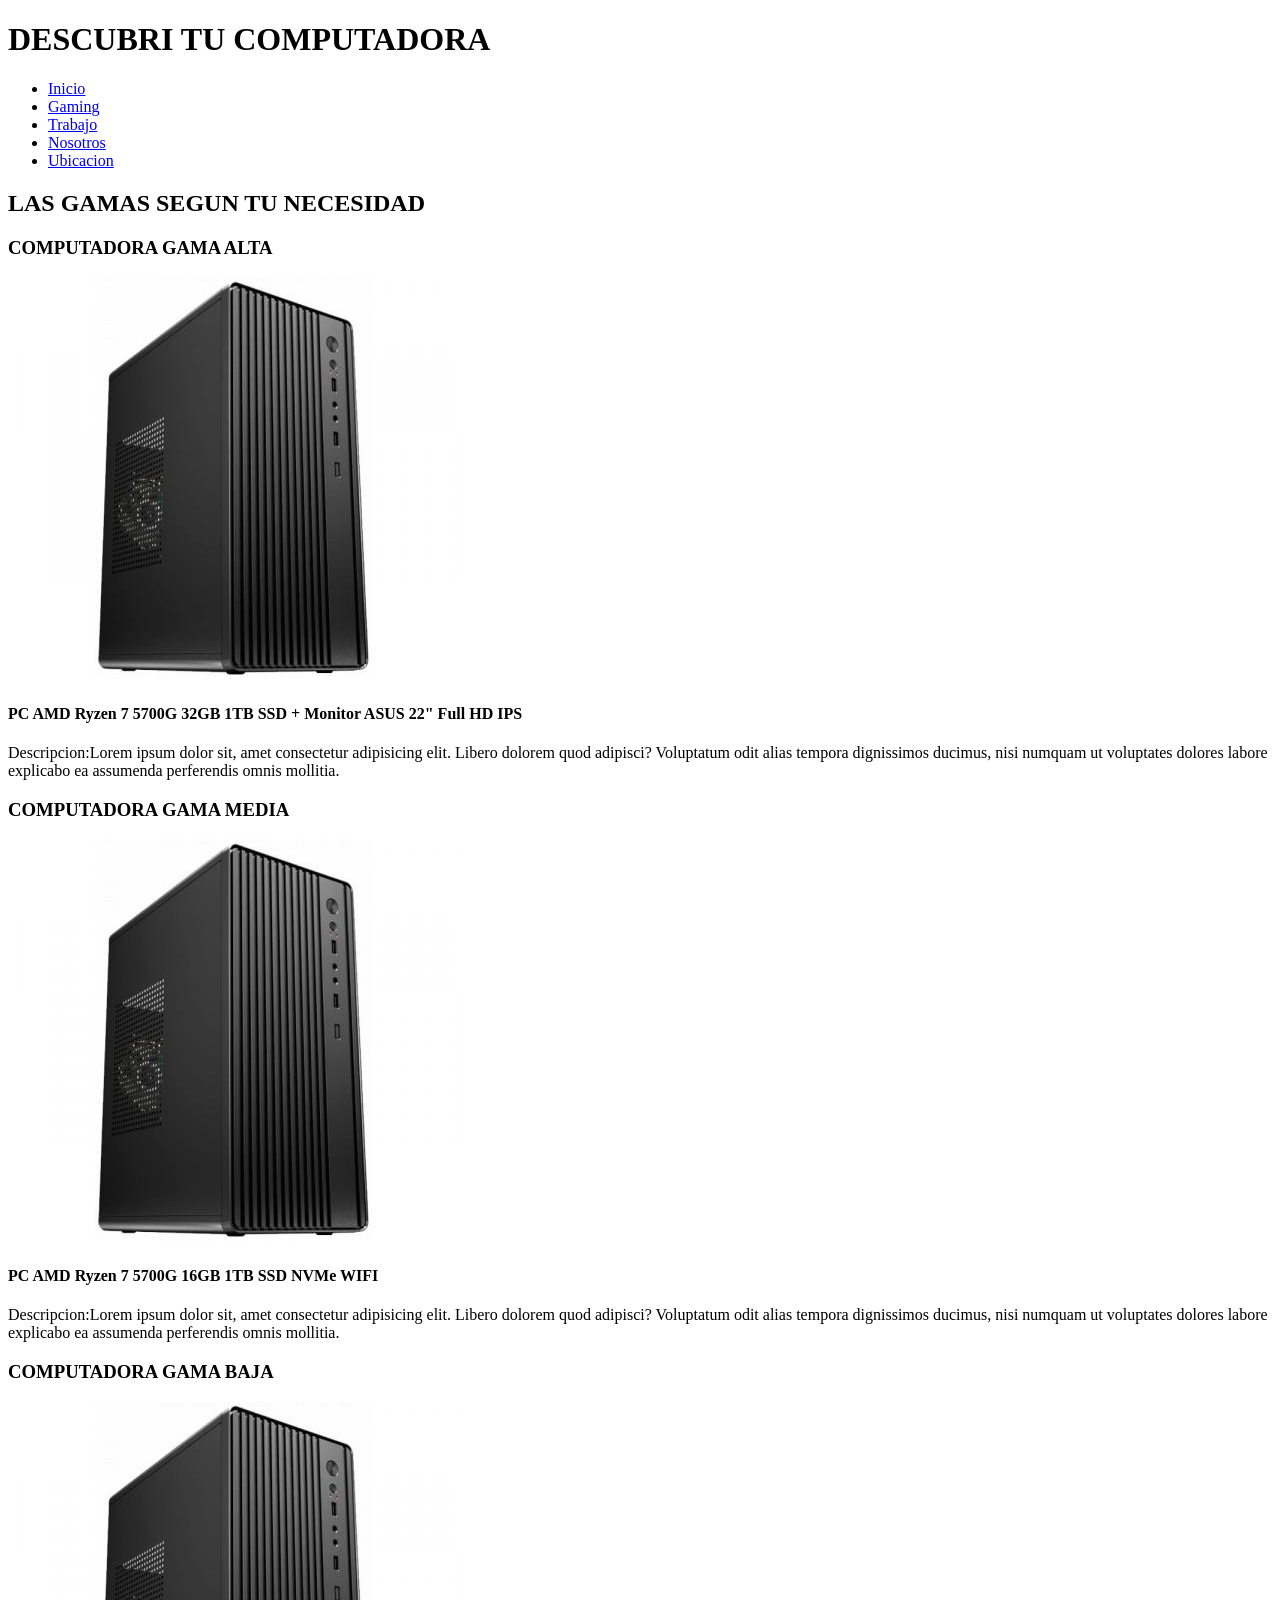
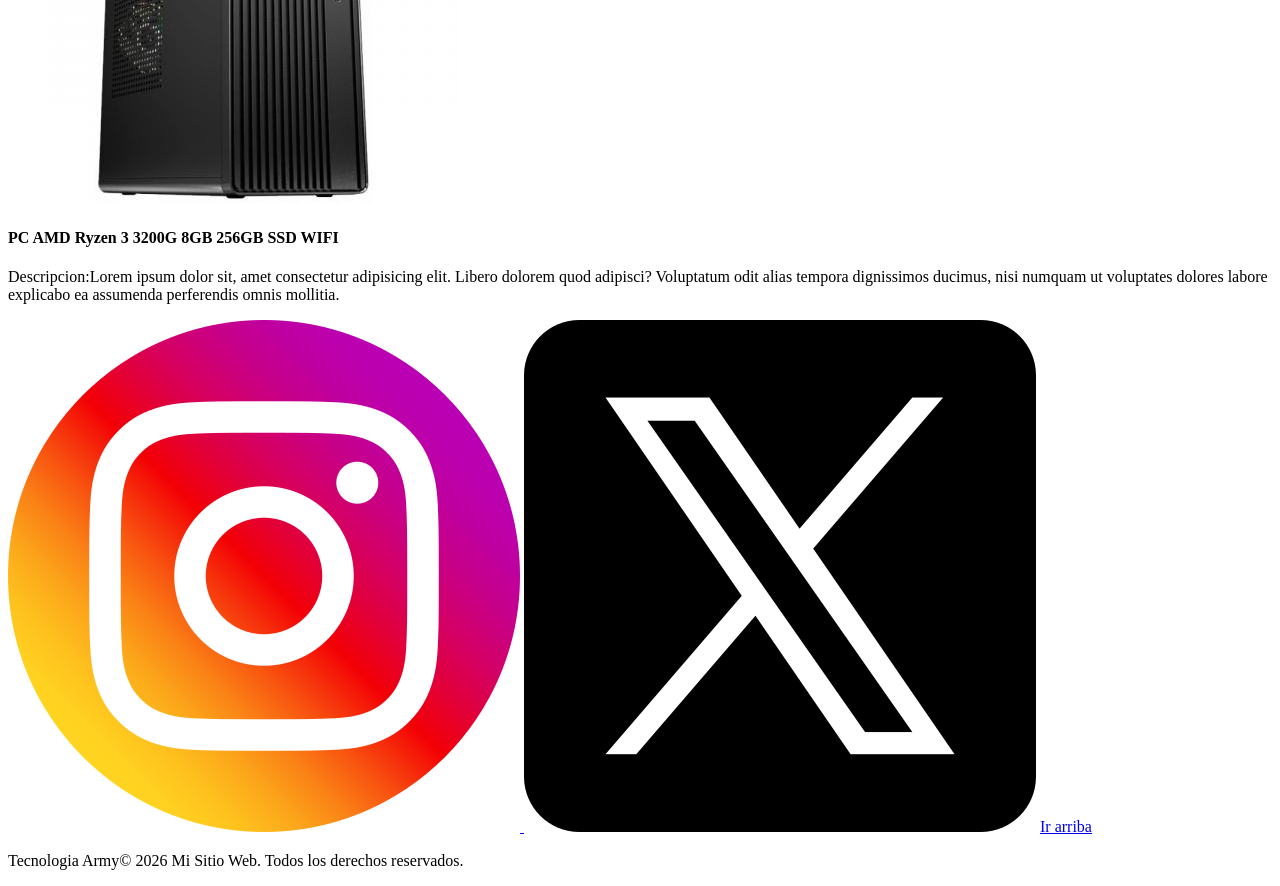
<file: mi-primer-pagina/index.html>
<!DOCTYPE html>
<html lang="es">
<head>
    <meta charset="UTF-8">
    <meta name="viewport" content="width=device-width, initial-scale=1.0">
    <title>Tecnologia Army</title>
</head>

<!--Body es el cuerpo que ve el usuario-->
<body>
   <!--parte superior que se ve en toda las paginas--> 
    <header id="arriba">
    <!--navegacion principal-->
    <h1>DESCUBRI TU COMPUTADORA</h1>
        <nav>
            <ul>
                <li><a href="#">Inicio</a></a></li>
                <li><a href="./pages/gaming.html">Gaming</a></li>
                <li><a href="./pages/trabajo.html">Trabajo</a></li>
                <li><a href="./pages/nosotros.html">Nosotros</a></li>
                <li><a href="./pages/ubicacion.html">Ubicacion</a></li>
            </ul>
    
        </nav>    
    
    </header>
    <main>
<!--Sepaeara en temas el contenido especifico de un archivo-->
        <section>
            <h2>LAS GAMAS SEGUN TU NECESIDAD</h2>
<article>
    <h3>COMPUTADORA GAMA ALTA</h3>
    <img src="./assets/compragamer.jpg" alt="">
    <h4>PC AMD Ryzen 7 5700G 32GB 1TB SSD + Monitor ASUS 22" Full HD IPS</h4>
    <p> Descripcion:Lorem ipsum dolor sit, amet consectetur adipisicing elit. Libero dolorem quod adipisci? Voluptatum odit alias tempora dignissimos ducimus, nisi numquam ut voluptates dolores labore explicabo ea assumenda perferendis omnis mollitia.</p>
</article>
<article>
    <h3>COMPUTADORA GAMA MEDIA</h3>
        <img src="./assets/compragamer.jpg" alt="">
    <h4>PC AMD Ryzen 7 5700G 16GB 1TB SSD NVMe WIFI</h4>
    <p> Descripcion:Lorem ipsum dolor sit, amet consectetur adipisicing elit. Libero dolorem quod adipisci? Voluptatum odit alias tempora dignissimos ducimus, nisi numquam ut voluptates dolores labore explicabo ea assumenda perferendis omnis mollitia.</p>
</article>
<article>
    <h3>COMPUTADORA GAMA BAJA</h3>
        <img src="./assets/compragamer.jpg" alt="">
    <h4>PC AMD Ryzen 3 3200G 8GB 256GB SSD WIFI</h4>
    <p> Descripcion:Lorem ipsum dolor sit, amet consectetur adipisicing elit. Libero dolorem quod adipisci? Voluptatum odit alias tempora dignissimos ducimus, nisi numquam ut voluptates dolores labore explicabo ea assumenda perferendis omnis mollitia.</p>
</article>

        </section>
    
    
    </main>
    <!--parte inferior que se ve en toda las paginas--> 
    <footer>
        
<a href="https://www.instagram.com/rmeghella/?hl=es" target="_blank">
    <img src="./assets/social.png" alt="logo link instagram">
    <a href="https://x.com/home" target="_blank">
                <img src="./assets/gorjeo.png" alt="logo link X"></a>
</a>
<a href="#arriba">Ir arriba</a>
<p>Tecnologia Army© 2026 Mi Sitio Web. Todos los derechos reservados.</p>
    </footer>

    
</html>
</file>
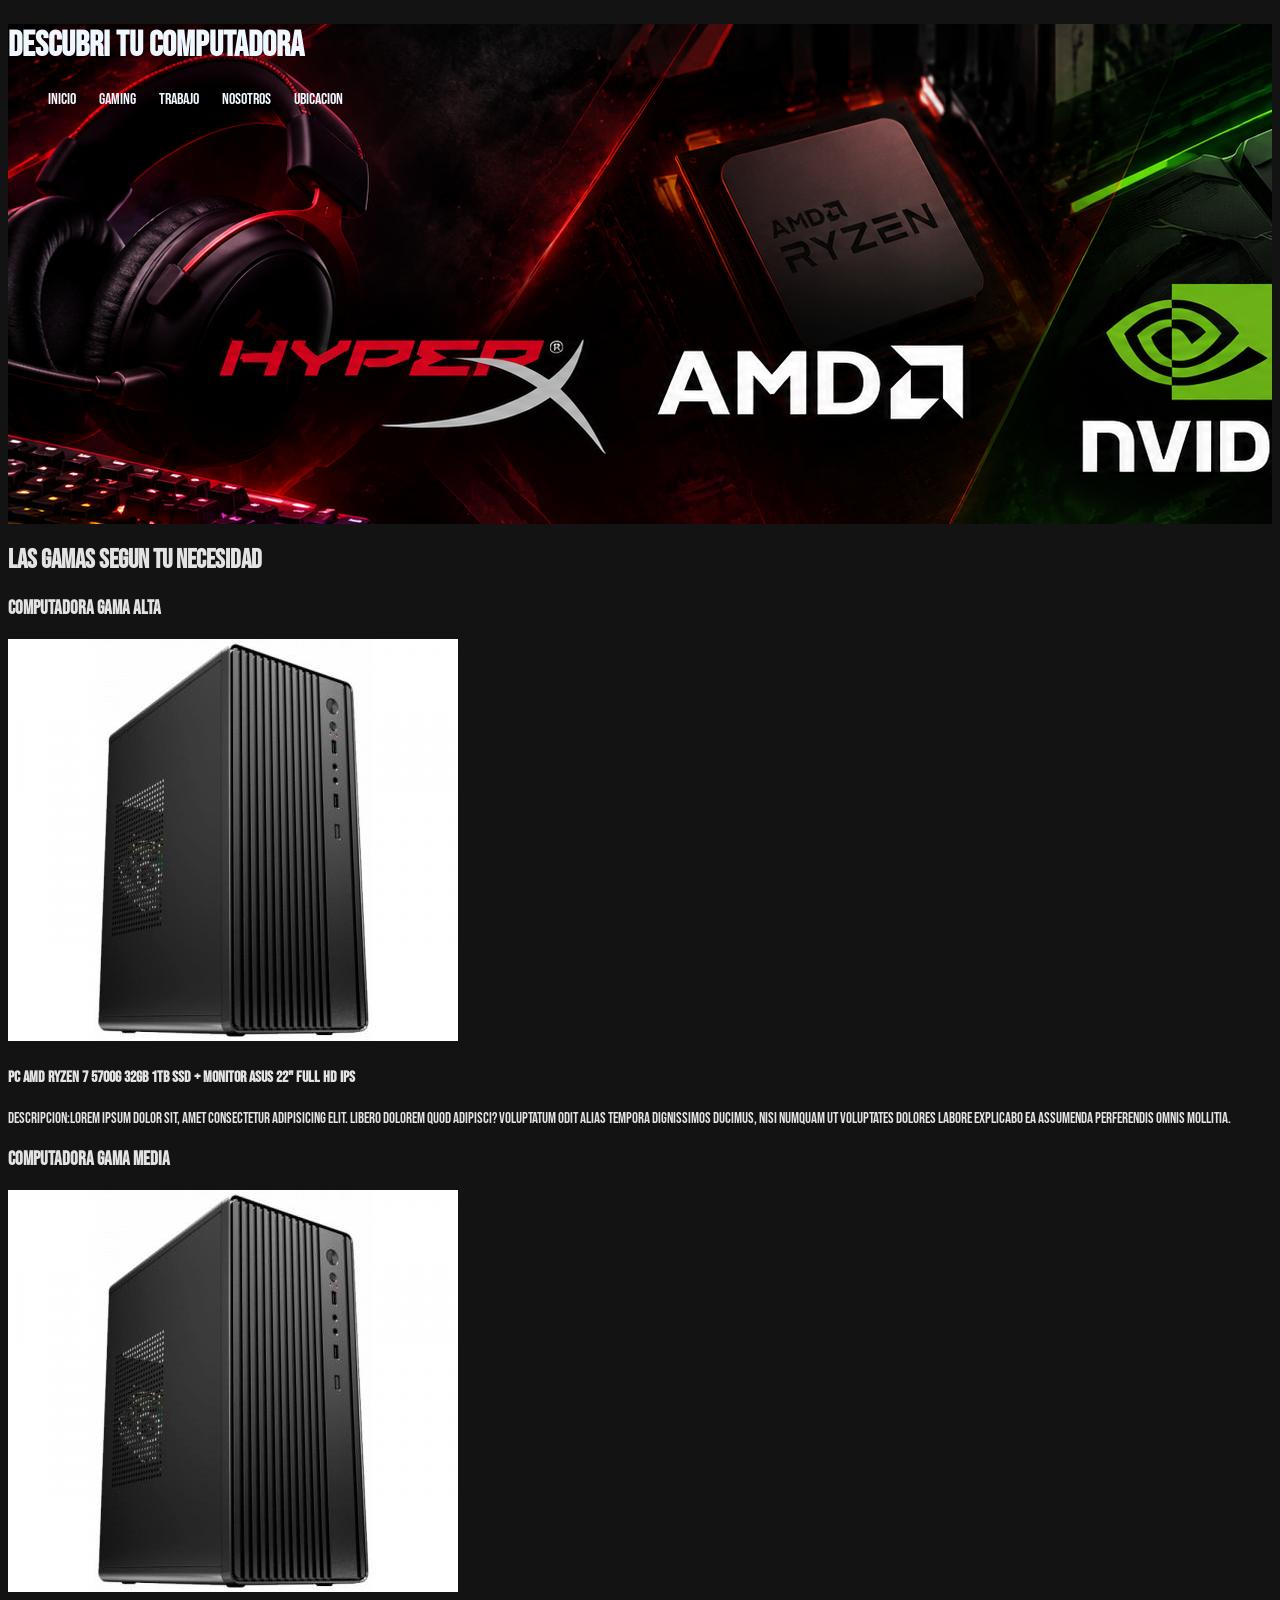
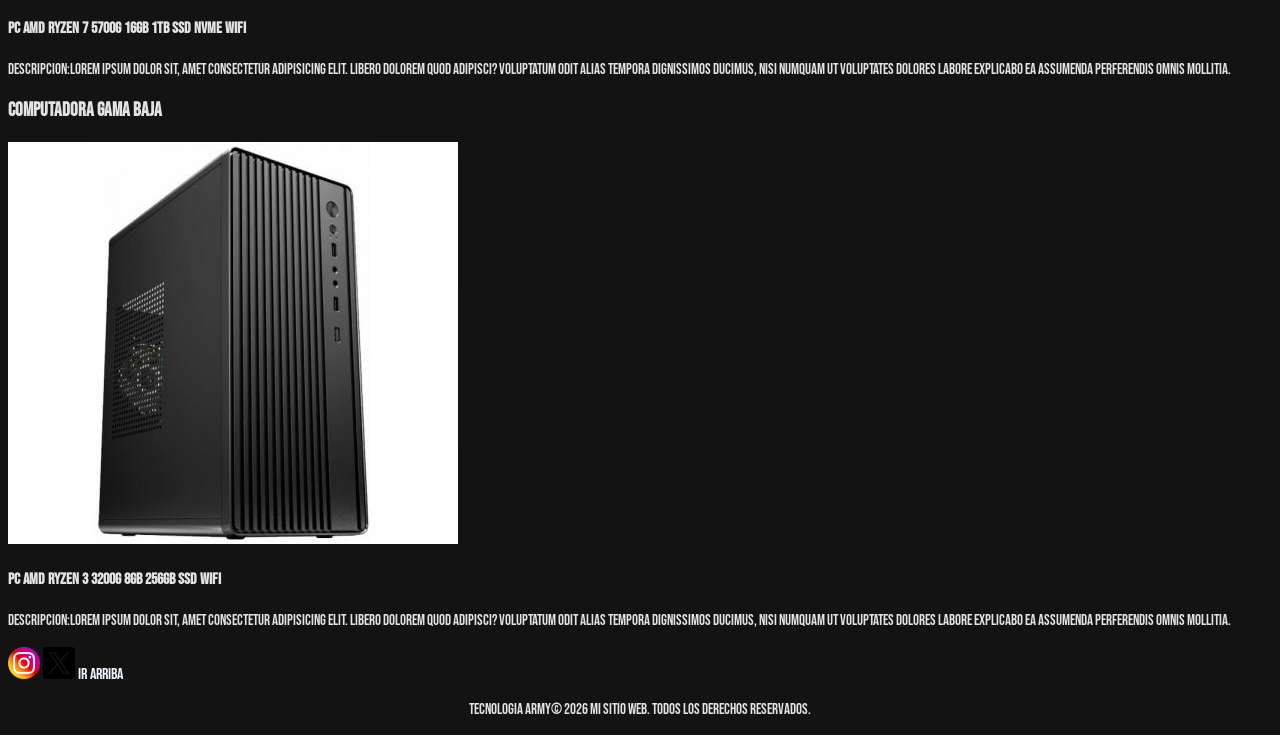
<file: mi-primer-pagina/mi-primer-pagina-main/mi-primer-pagina/index.html>
<!DOCTYPE html>
<html lang="es">
<head>
    <meta charset="UTF-8">
    <meta name="viewport" content="width=device-width, initial-scale=1.0">
    <title>Tecnologia Army</title>
    <link rel="stylesheet" href="./CSS/styles.css">
    
<link rel="preconnect" href="https://fonts.googleapis.com">
<link rel="preconnect" href="https://fonts.gstatic.com" crossorigin>
<link href="https://fonts.googleapis.com/css2?family=Bebas+Neue&display=swap" rel="stylesheet">

</head>

<!--Body es el cuerpo que ve el usuario-->
<body class="body1">
   <!--parte superior que se ve en toda las paginas--> 
    <header class="indexHeader" id="arriba">
    <!--navegacion principal-->
    <h1 class="headerH1"> DESCUBRI TU COMPUTADORA</h1>
        <nav>
            <ul>
                <li><a href="#">Inicio</a></a></li>
                <li><a href="./pages/gaming.html">Gaming</a></li>
                <li><a href="./pages/trabajo.html">Trabajo</a></li>
                <li><a href="./pages/nosotros.html">Nosotros</a></li>
                <li><a href="./pages/ubicacion.html">Ubicacion</a></li>
            </ul>
    
        </nav>    
    
    </header>
    <main>
<!--Sepaeara en temas el contenido especifico de un archivo-->
        <section>
            <h2>LAS GAMAS SEGUN TU NECESIDAD</h2>
<article>
    <h3>COMPUTADORA GAMA ALTA</h3>
    <img src="./assets/compragamer.jpg" alt="">
    <h4>PC AMD Ryzen 7 5700G 32GB 1TB SSD + Monitor ASUS 22" Full HD IPS</h4>
    <p> Descripcion:Lorem ipsum dolor sit, amet consectetur adipisicing elit. Libero dolorem quod adipisci? Voluptatum odit alias tempora dignissimos ducimus, nisi numquam ut voluptates dolores labore explicabo ea assumenda perferendis omnis mollitia.</p>
</article>
<article>
    <h3>COMPUTADORA GAMA MEDIA</h3>
        <img src="./assets/compragamer.jpg" alt="">
    <h4>PC AMD Ryzen 7 5700G 16GB 1TB SSD NVMe WIFI</h4>
    <p> Descripcion:Lorem ipsum dolor sit, amet consectetur adipisicing elit. Libero dolorem quod adipisci? Voluptatum odit alias tempora dignissimos ducimus, nisi numquam ut voluptates dolores labore explicabo ea assumenda perferendis omnis mollitia.</p>
</article>
<article>
    <h3>COMPUTADORA GAMA BAJA</h3>
        <img src="./assets/compragamer.jpg" alt="">
    <h4>PC AMD Ryzen 3 3200G 8GB 256GB SSD WIFI</h4>
    <p> Descripcion:Lorem ipsum dolor sit, amet consectetur adipisicing elit. Libero dolorem quod adipisci? Voluptatum odit alias tempora dignissimos ducimus, nisi numquam ut voluptates dolores labore explicabo ea assumenda perferendis omnis mollitia.</p>
</article>

        </section>
    
    
    </main>
    <!--parte inferior que se ve en toda las paginas--> 
    <footer>
        
<a href="https://www.instagram.com/rmeghella/?hl=es" target="_blank">
    <img  class= iconinsta src="./assets/social.png" alt="logo link instagram">
    <a  href="https://x.com/home" target="_blank">
                <img class= iconx src="./assets/gorjeo.png" alt="logo link X"></a>
</a>
<a href="#arriba">Ir arriba</a>
<p class=copyr>Tecnologia Army© 2026 Mi Sitio Web. Todos los derechos reservados.</p>
    </footer>
  
</html>
</file>
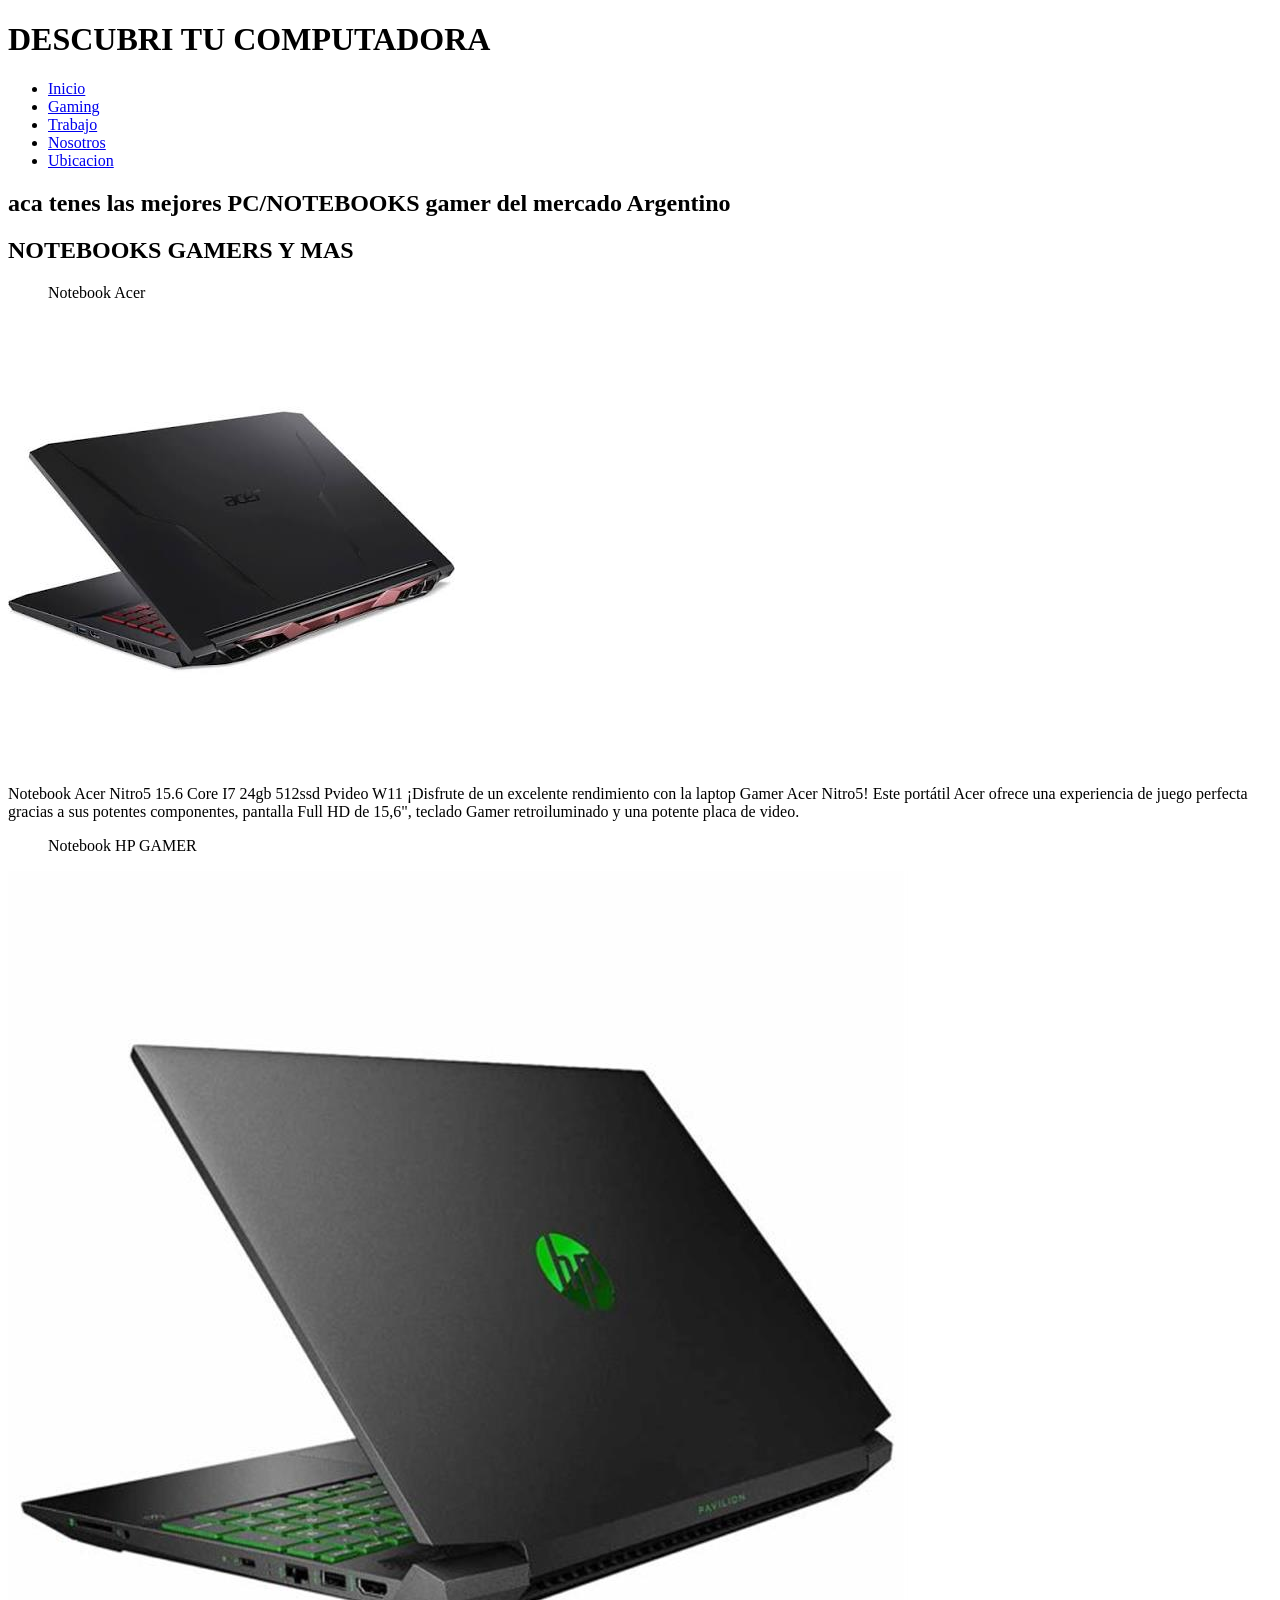
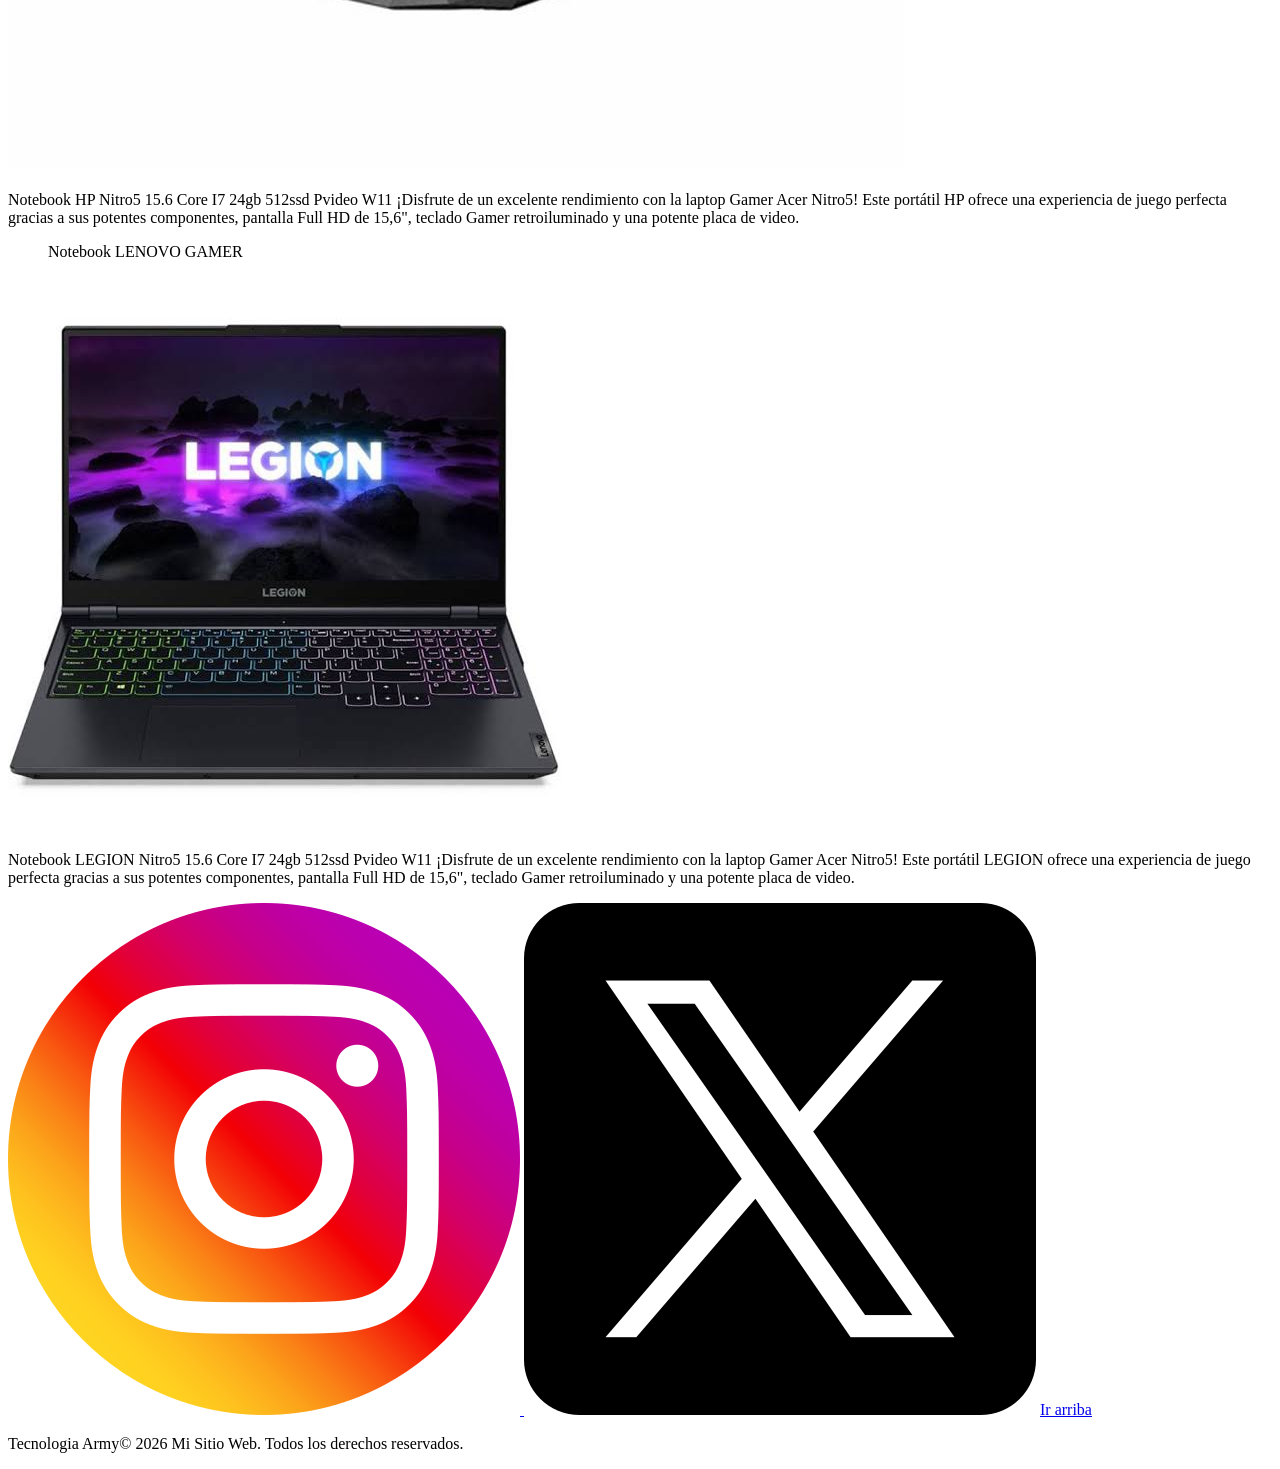
<file: mi-primer-pagina/pages/gaming.html>
<!DOCTYPE html>
<html lang="en">
<head>
    <meta charset="UTF-8">
    <meta name="viewport" content="width=device-width, initial-scale=1.0">
    <title>Tecnologia Army - Gaming</title>
</head>
<body>
      <header id="arriba">
    <!--navegacion principal-->
    <h1>DESCUBRI TU COMPUTADORA</h1>
        <nav>
            <ul>
                <li><a href="../index.html">Inicio</a></a></li>
                <li><a href="#">Gaming</a></li>
                <li><a href="./trabajo.html">Trabajo</a></li>
                <li><a href="./nosotros.html">Nosotros</a></li>
                <li><a href="./ubicacion.html">Ubicacion</a></li>
            </ul>
    
        </nav>    
    <nav> <h2> aca tenes las mejores PC/NOTEBOOKS gamer del mercado Argentino</h2></nav>
    </header>


<h2>NOTEBOOKS GAMERS Y MAS</h2>
<section>
<ul>Notebook Acer</ul>
<img src="../assets/notebook acer gamer.jpg" alt="">
<p>Notebook Acer Nitro5 15.6 Core I7 24gb 512ssd Pvideo W11
¡Disfrute de un excelente rendimiento con la laptop Gamer Acer Nitro5! Este portátil Acer ofrece una experiencia de juego perfecta gracias a sus potentes componentes, pantalla Full HD de 15,6", teclado Gamer retroiluminado y una potente placa de video.
</p>
<ul>Notebook HP GAMER</ul>
<img src="../assets/notebook hp gamer.jpg" alt="">
<p>Notebook HP Nitro5 15.6 Core I7 24gb 512ssd Pvideo W11
¡Disfrute de un excelente rendimiento con la laptop Gamer Acer Nitro5! Este portátil HP ofrece una experiencia de juego perfecta gracias a sus potentes componentes, pantalla Full HD de 15,6", teclado Gamer retroiluminado y una potente placa de video.
</p>
<ul>Notebook LENOVO GAMER</ul>
<img src="../assets/notebook legion gamer.jpg" alt="">
<p>Notebook LEGION Nitro5 15.6 Core I7 24gb 512ssd Pvideo W11
¡Disfrute de un excelente rendimiento con la laptop Gamer Acer Nitro5! Este portátil LEGION ofrece una experiencia de juego perfecta gracias a sus potentes componentes, pantalla Full HD de 15,6", teclado Gamer retroiluminado y una potente placa de video.
</p>
</section>







<footer>
<a href="https://www.instagram.com/rmeghella/?hl=es" target="_blank">
    <img src="../assets/social.png" alt="logo link instagram">
    <a href="https://x.com/home" target="_blank">
                <img src="../assets/gorjeo.png" alt="logo link X"></a>
</a>
<a href="#arriba">Ir arriba</a>
<p>Tecnologia Army© 2026 Mi Sitio Web. Todos los derechos reservados.</p>
    </footer>
</body>
</html>
</file>
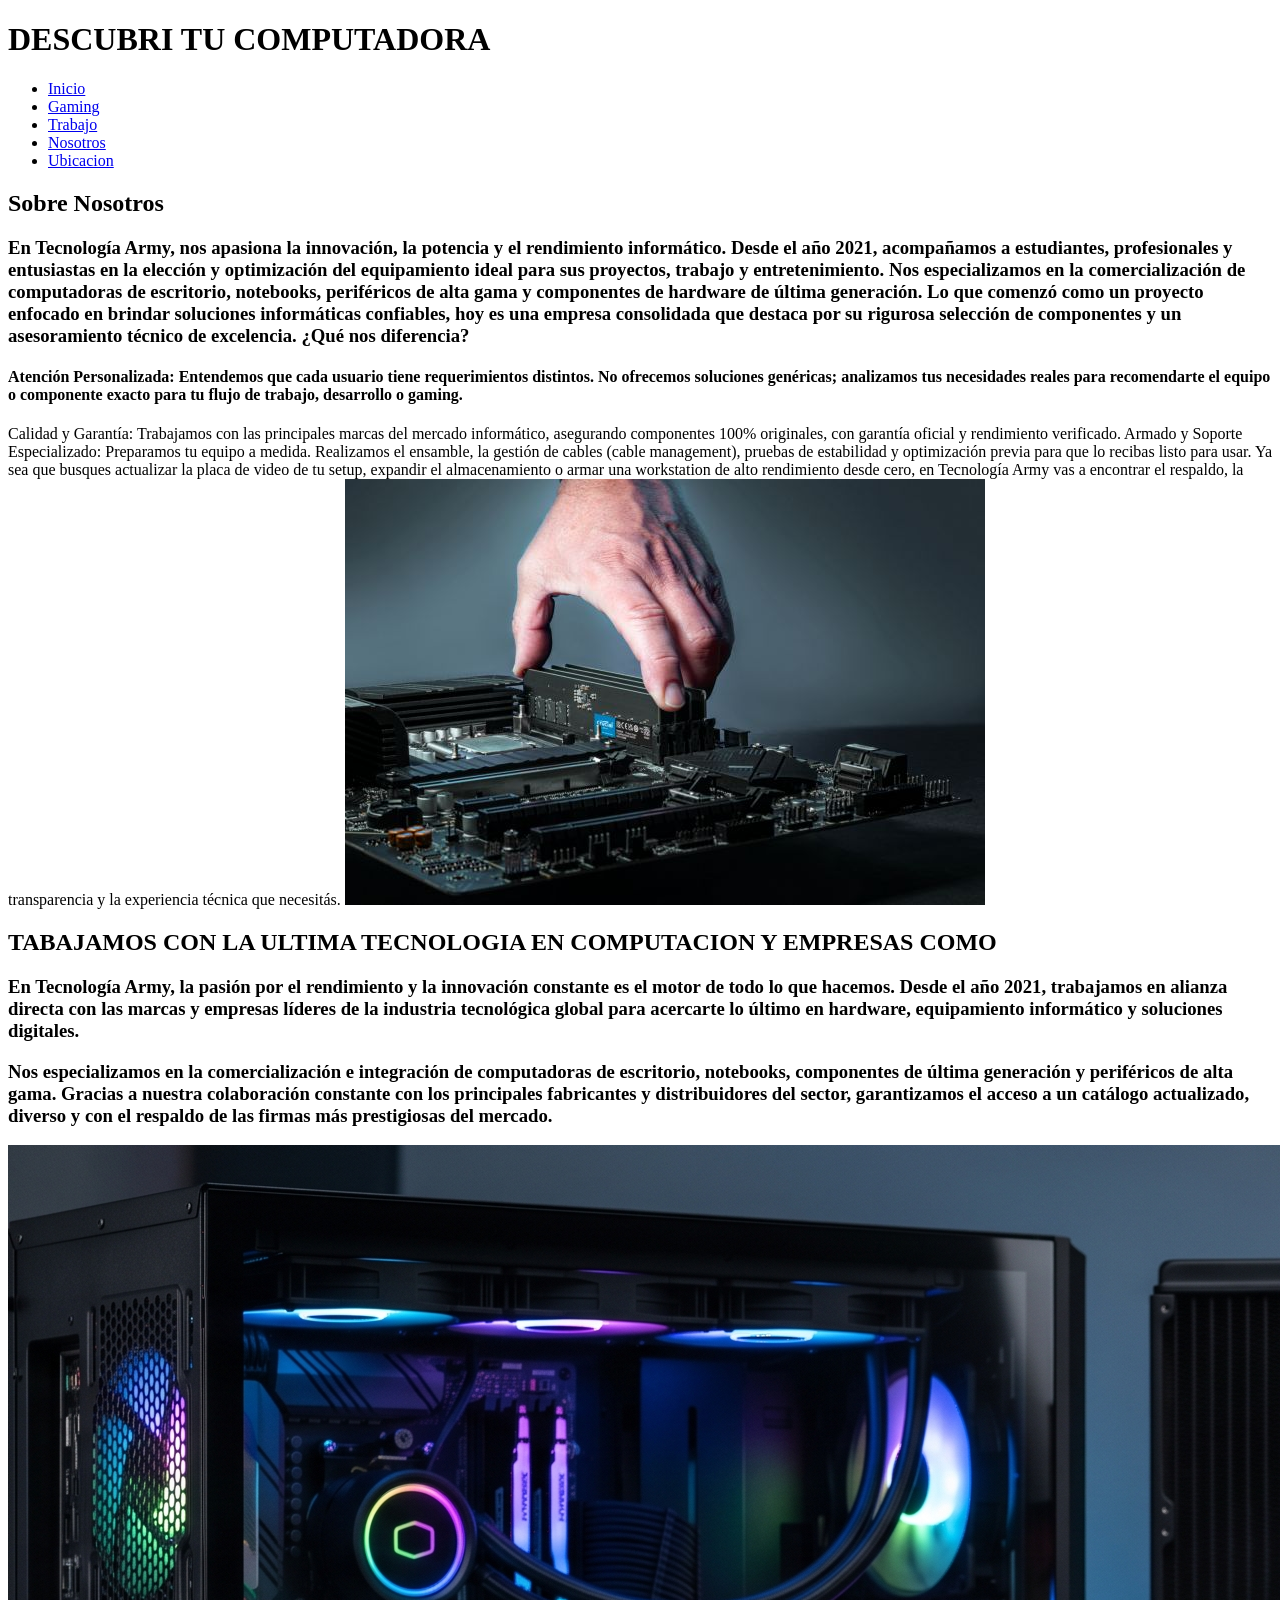
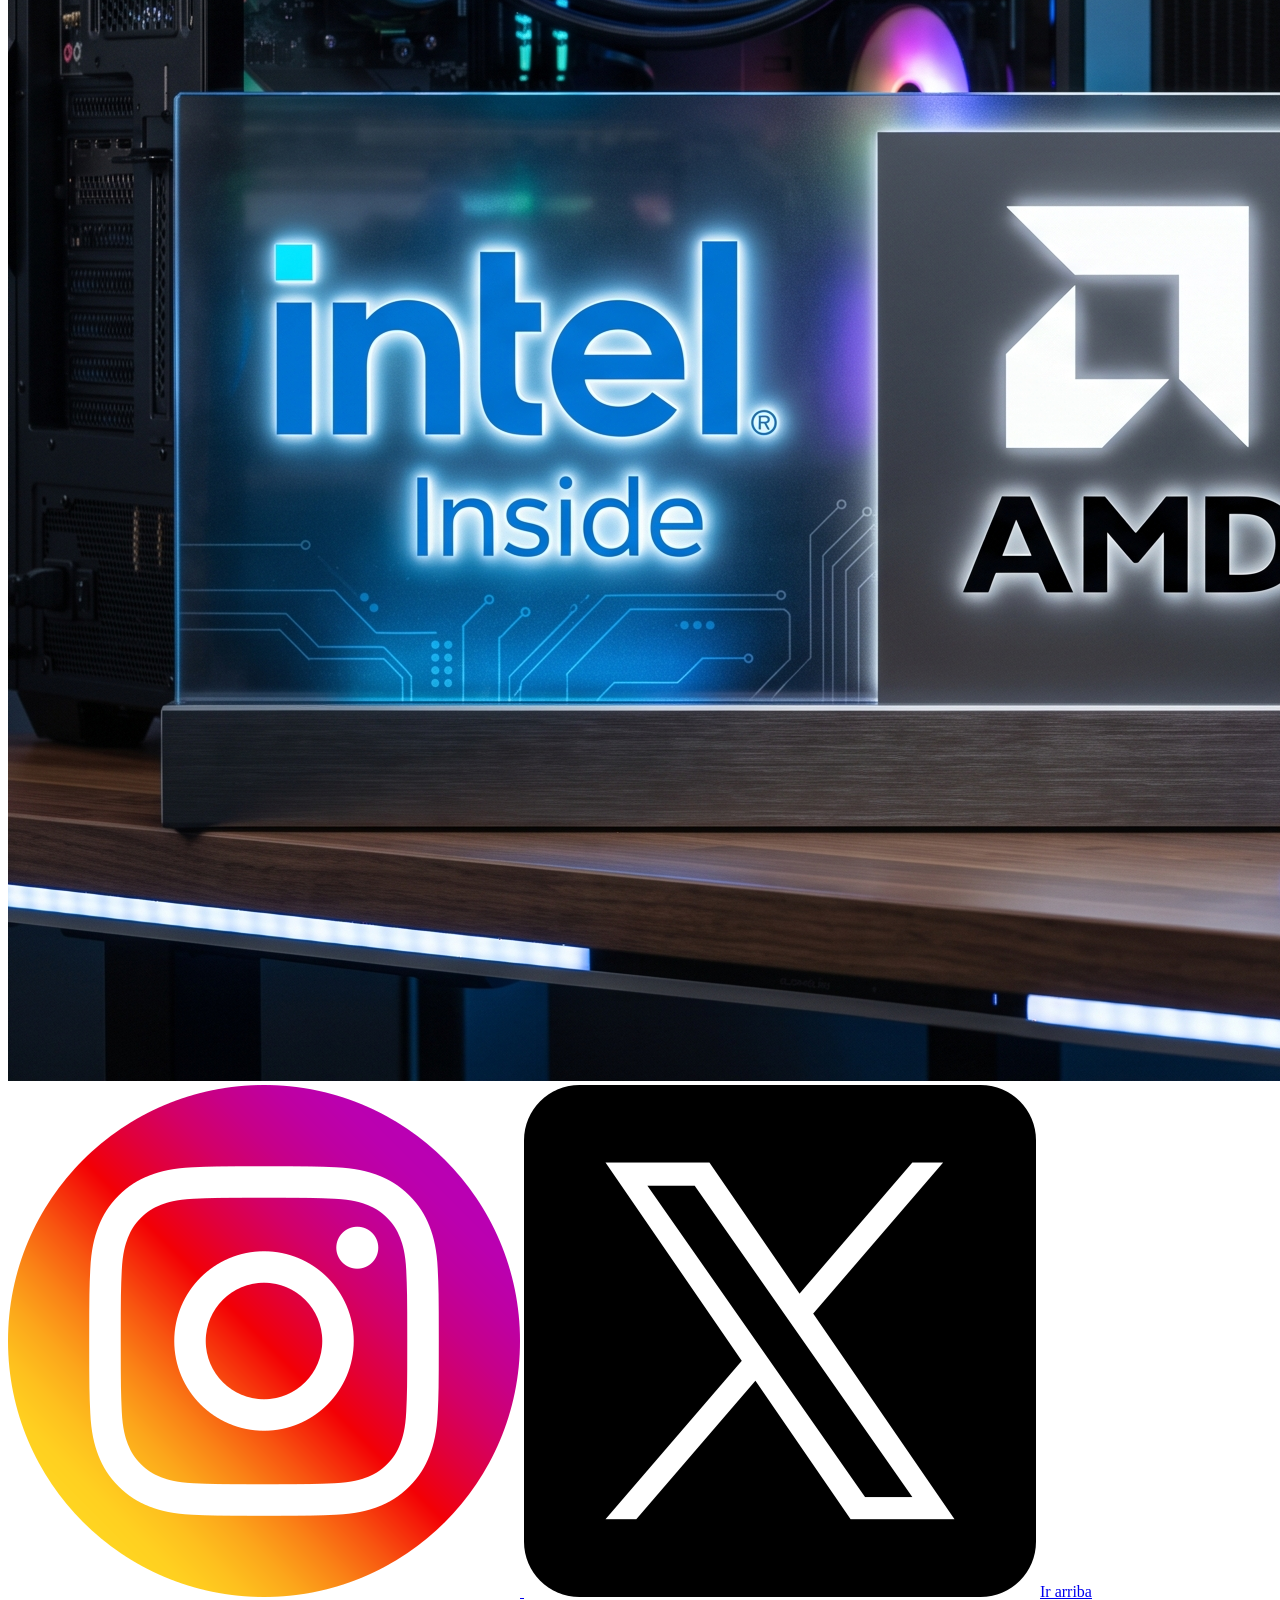
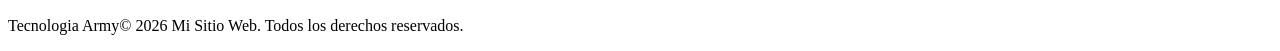
<file: mi-primer-pagina/pages/nosotros.html>
<!DOCTYPE html>
<html lang="es">
<head>
    <meta charset="UTF-8">
    <meta name="viewport" content="width=device-width, initial-scale=1.0">
    <title>Tecnologia Army - Nosotros</title>
</head>
<body>
     <header id="arriba">
    <!--navegacion principal-->
    <h1>DESCUBRI TU COMPUTADORA</h1>
        <nav>
            <ul>
                <li><a href="../index.html">Inicio</a></a></li>
                <li><a href="./gaming.html">Gaming</a></li>
                <li><a href="./trabajo.html">Trabajo</a></li>
                <li><a href="#">Nosotros</a></li>
                <li><a href="./ubicacion.html">Ubicacion</a></li>
            </ul>
    
        </nav>    
     <nav>
        </header>
        <h2> Sobre Nosotros</h2>
        <h3>
            En Tecnología Army, nos apasiona la innovación, la potencia y el rendimiento informático. Desde el año 2021, acompañamos a estudiantes, profesionales y entusiastas en la elección y optimización del equipamiento ideal para sus proyectos, trabajo y entretenimiento.

Nos especializamos en la comercialización de computadoras de escritorio, notebooks, periféricos de alta gama y componentes de hardware de última generación. Lo que comenzó como un proyecto enfocado en brindar soluciones informáticas confiables, hoy es una empresa consolidada que destaca por su rigurosa selección de componentes y un asesoramiento técnico de excelencia.

¿Qué nos diferencia?</h3>

<h4>Atención Personalizada: Entendemos que cada usuario tiene requerimientos distintos. No ofrecemos soluciones genéricas; analizamos tus necesidades reales para recomendarte el equipo o componente exacto para tu flujo de trabajo, desarrollo o gaming.</h4>

</h4>Calidad y Garantía: Trabajamos con las principales marcas del mercado informático, asegurando componentes 100% originales, con garantía oficial y rendimiento verificado.</h4>

</h4>Armado y Soporte Especializado: Preparamos tu equipo a medida. Realizamos el ensamble, la gestión de cables (cable management), pruebas de estabilidad y optimización previa para que lo recibas listo para usar.</h4>

</h4>Ya sea que busques actualizar la placa de video de tu setup, expandir el almacenamiento o armar una workstation de alto rendimiento desde cero, en Tecnología Army vas a encontrar el respaldo, la transparencia y la experiencia técnica que necesitás.</h4>
       <img src="../assets/armado.jpg" alt="">
     </nav>
 <nav>
        <h2> TABAJAMOS CON LA ULTIMA TECNOLOGIA EN COMPUTACION Y EMPRESAS COMO</h2>
        <h3>En Tecnología Army, la pasión por el rendimiento y la innovación constante es el motor de todo lo que hacemos. Desde el año 2021, trabajamos en alianza directa con las marcas y empresas líderes de la industria tecnológica global para acercarte lo último en hardware, equipamiento informático y soluciones digitales.
        <h3>Nos especializamos en la comercialización e integración de computadoras de escritorio, notebooks, componentes de última generación y periféricos de alta gama. Gracias a nuestra colaboración constante con los principales fabricantes y distribuidores del sector, garantizamos el acceso a un catálogo actualizado, diverso y con el respaldo de las firmas más prestigiosas del mercado.</h3>
    <img src="../assets/Gemini_Generated_Image_7nnfe97nnfe97nnf.jpg" alt="">
    </nav>


  <footer>
<a href="https://www.instagram.com/rmeghella/?hl=es" target="_blank">
    <img src="../assets/social.png" alt="logo link instagram">
    <a href="https://x.com/home" target="_blank">
                <img src="../assets/gorjeo.png" alt="logo link X"></a>
</a>
<a href="#arriba">Ir arriba</a>
<p>Tecnologia Army© 2026 Mi Sitio Web. Todos los derechos reservados.</p>
    </footer>
</body>
</html>
</file>
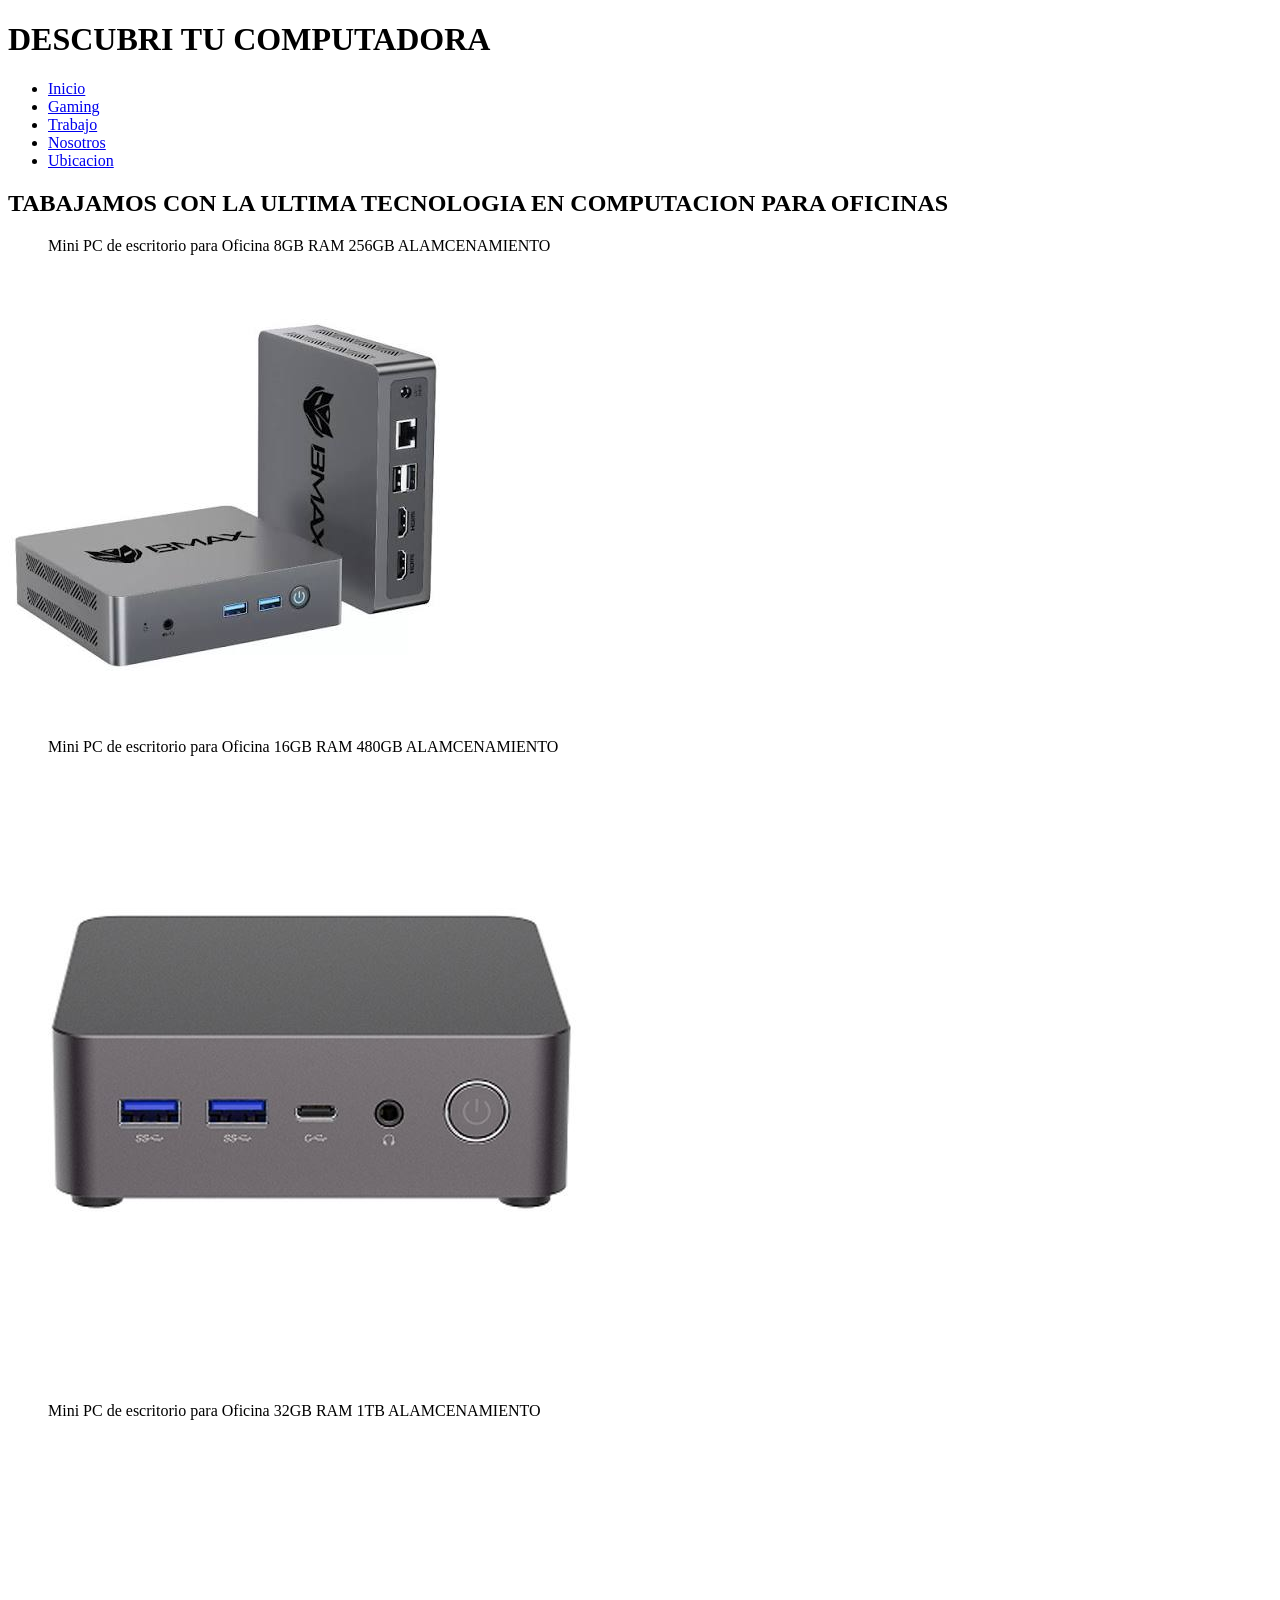
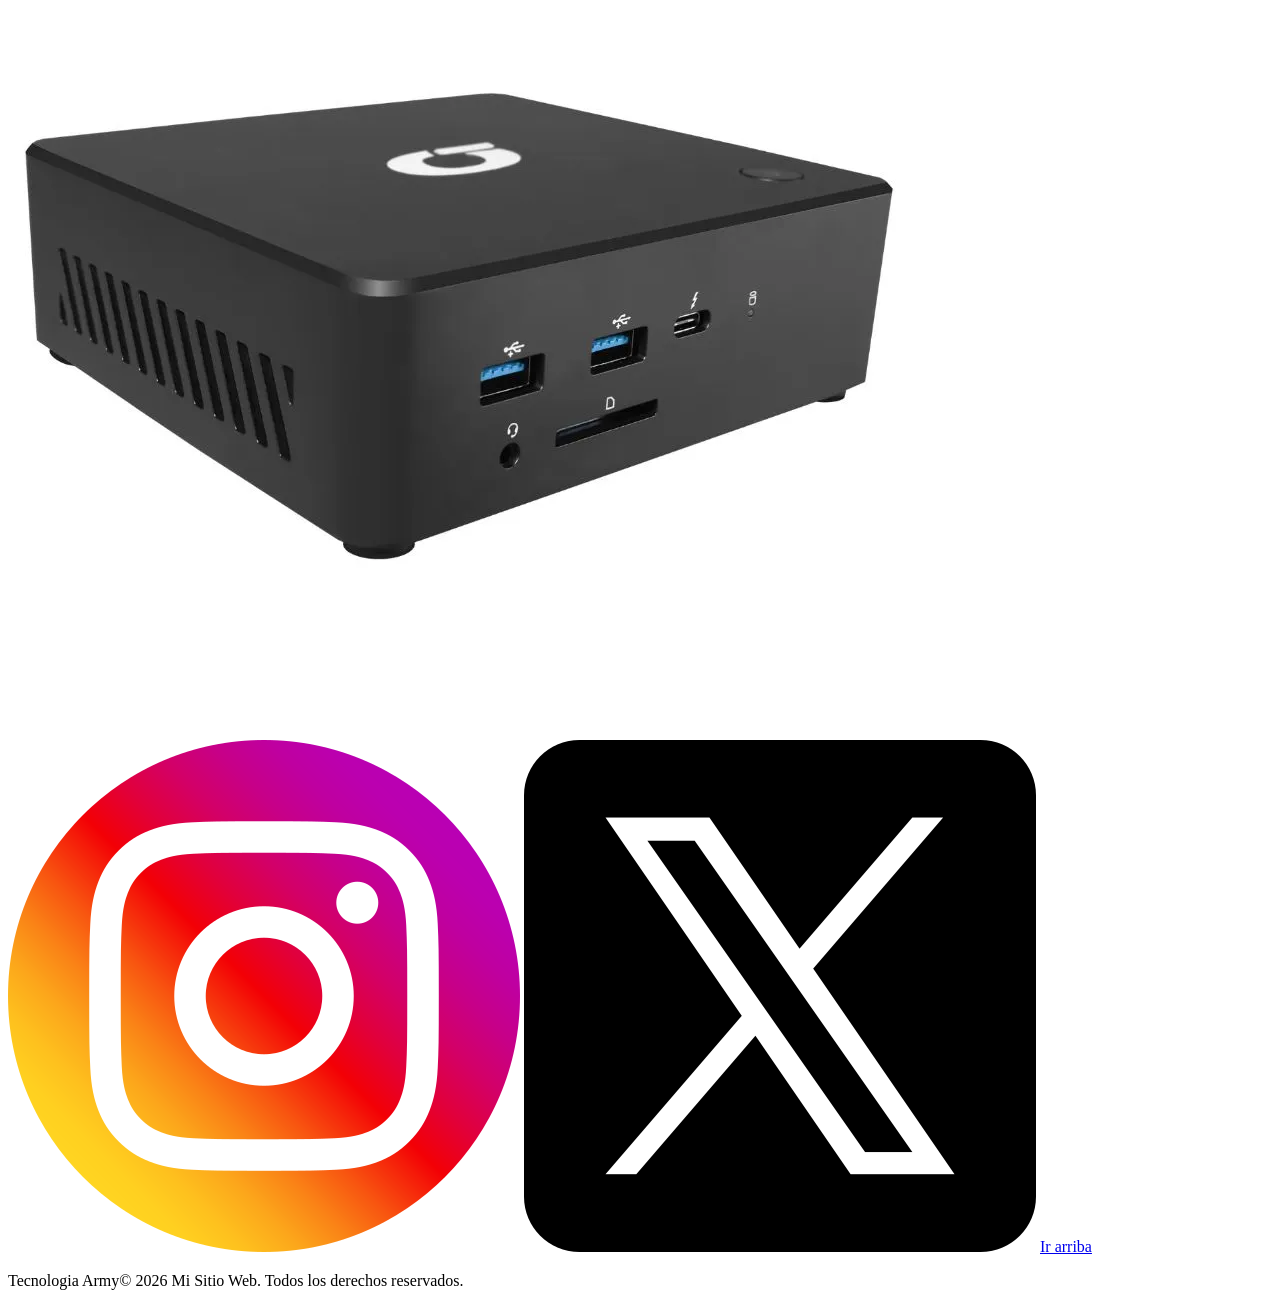
<file: mi-primer-pagina/pages/trabajo.html>
<!DOCTYPE html>
<html lang="en">
<head>
    <meta charset="UTF-8">
    <meta name="viewport" content="width=device-width, initial-scale=1.0">
    <title>Tecnologia Army - Trabajo</title>
</head>
<body>
      <header id="arriba">
    <!--navegacion principal-->
    <h1>DESCUBRI TU COMPUTADORA</h1>
        <nav>
            <ul>
                <li><a href="../index.html">Inicio</a></a></li>
                <li><a href="./gaming.html">Gaming</a></li>
                <li><a href="#">Trabajo</a></li>
                <li><a href="./nosotros.html">Nosotros</a></li>
                <li><a href="./ubicacion.html">Ubicacion</a></li>
            </ul>
    
        </nav>    
    </header>
    <nav>
        <h2> TABAJAMOS CON LA ULTIMA TECNOLOGIA EN COMPUTACION PARA OFICINAS</h2>
<section>  
        <ul>Mini PC de escritorio para Oficina 8GB RAM 256GB ALAMCENAMIENTO</ul>
            <img src="../assets/minipc.jpg" alt="">
            <ul>Mini PC de escritorio para Oficina 16GB RAM 480GB ALAMCENAMIENTO</ul>
        <img src="../assets/minipc3.jpg" alt="">
            <ul>Mini PC de escritorio para Oficina 32GB RAM 1TB ALAMCENAMIENTO</ul>
<img src="../assets/minipc2.webp" alt="">
</section>
</nav>





    <footer>
            <a href="https://www.instagram.com/rmeghella/?hl=es" target="_blank">
                <img src="../assets/social.png" alt="logo link instagram"></a>
    <a href="https://x.com/home" target="_blank">
                <img src="../assets/gorjeo.png" alt="logo link X"></a>
<a href="#arriba">Ir arriba</a>
<p>Tecnologia Army© 2026 Mi Sitio Web. Todos los derechos reservados.</p>
    </footer>
</body>
</html>
</file>
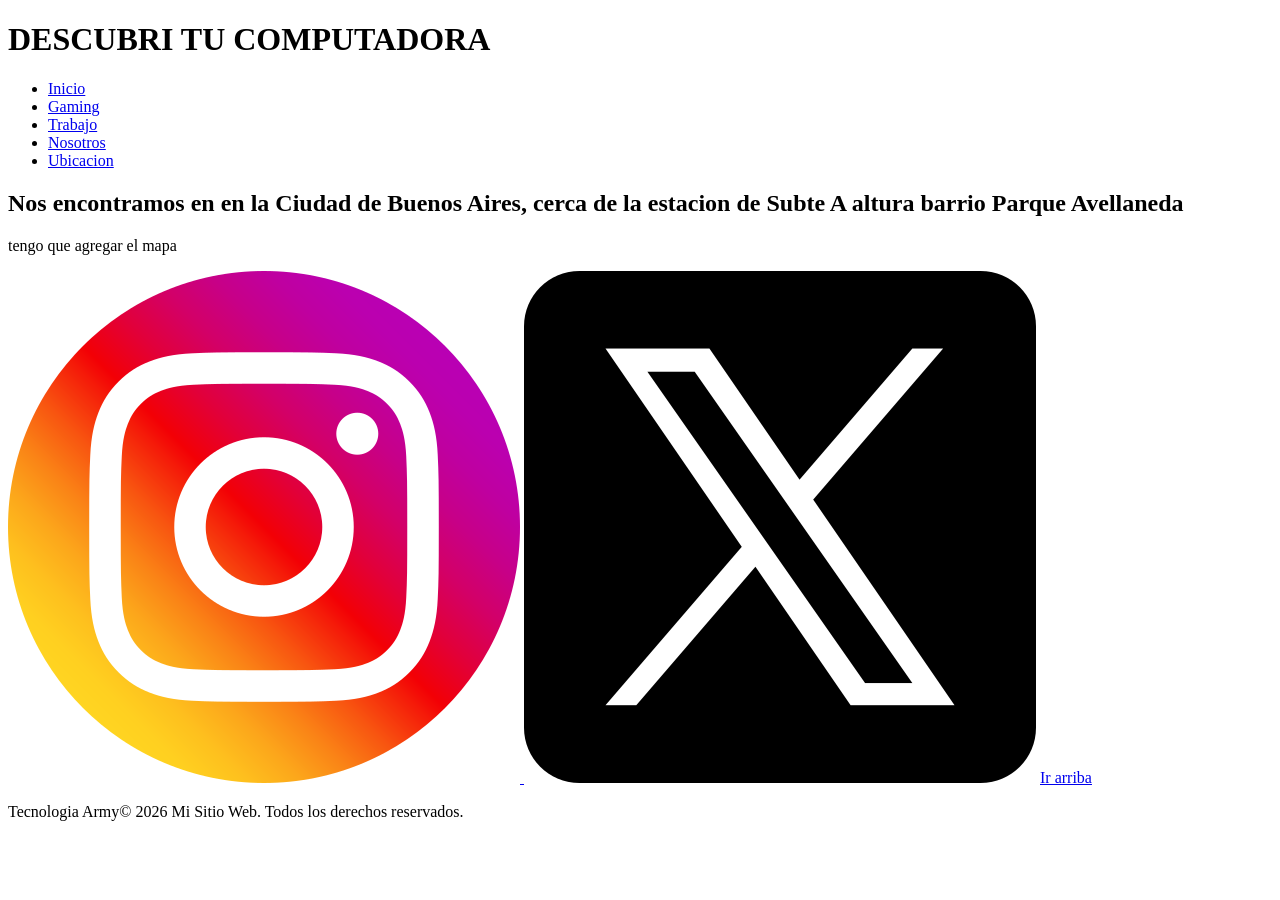
<file: mi-primer-pagina/pages/ubicacion.html>
<!DOCTYPE html>
<html lang="en">
<head>
    <meta charset="UTF-8">
    <meta name="viewport" content="width=device-width, initial-scale=1.0">
    <title>Tecnologia Army - Ubicacion</title>
</head>
<body>
     <header id="arriba">
    <!--navegacion principal-->
    <h1>DESCUBRI TU COMPUTADORA</h1>
        <nav>
            <ul>
                <li><a href="../index.html">Inicio</a></a></li>
                <li><a href="./gaming.html">Gaming</a></li>
                <li><a href="./trabajo.html">Trabajo</a></li>
                <li><a href="./nosotros.html">Nosotros</a></li>
                <li><a href="#">Ubicacion</a></li>
            </ul>
    
        </nav>    
    
    </header>

    <nav>
        <h1>Nos encontramos en en la Ciudad de Buenos Aires, cerca de la estacion de Subte A altura barrio Parque Avellaneda</h1>
        <p> tengo que agregar el mapa</p>
    </nav>
  <footer>
<a href="https://www.instagram.com/rmeghella/?hl=es" target="_blank">
    <img src="../assets/social.png" alt="logo link instagram">
    <a href="https://x.com/home" target="_blank">
                <img src="../assets/gorjeo.png" alt="logo link X"></a>
</a>
<a href="#arriba">Ir arriba</a>
<p>Tecnologia Army© 2026 Mi Sitio Web. Todos los derechos reservados.</p>
    </footer>
</body>
</html>
</file>
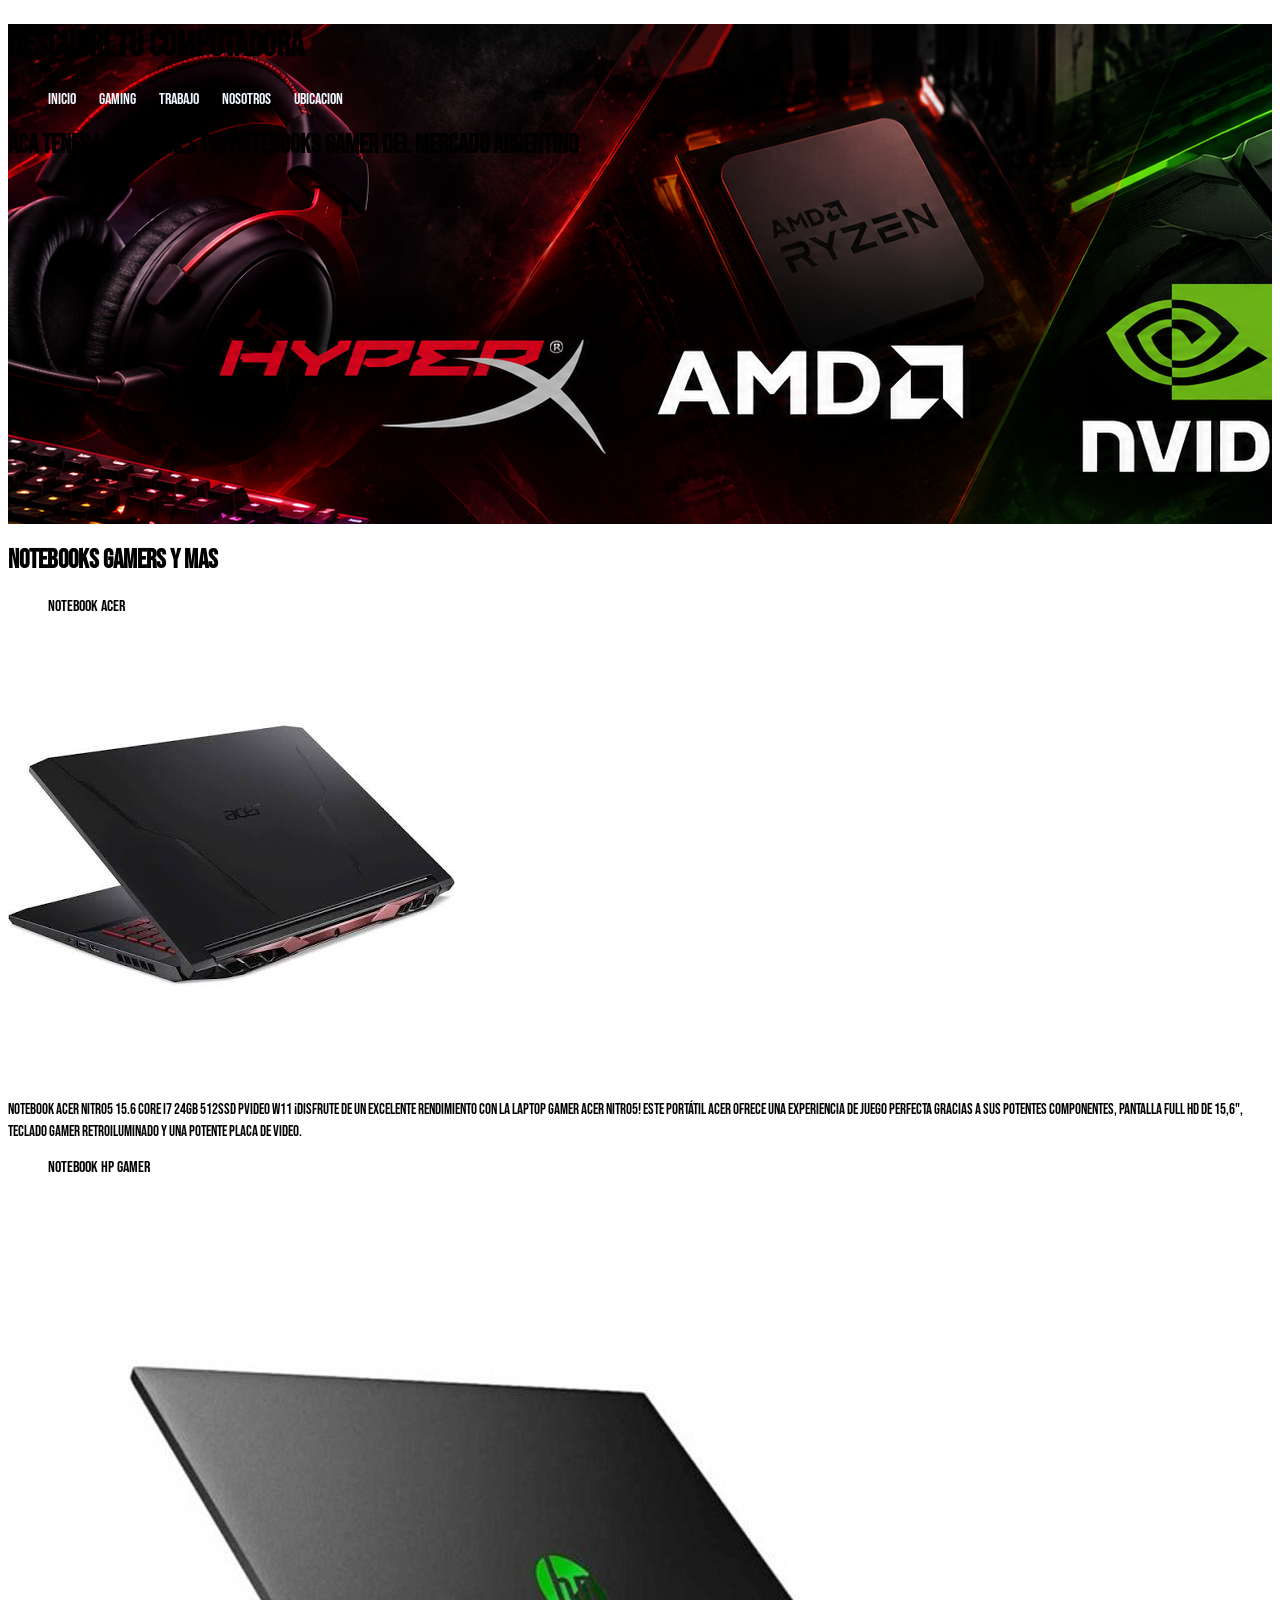
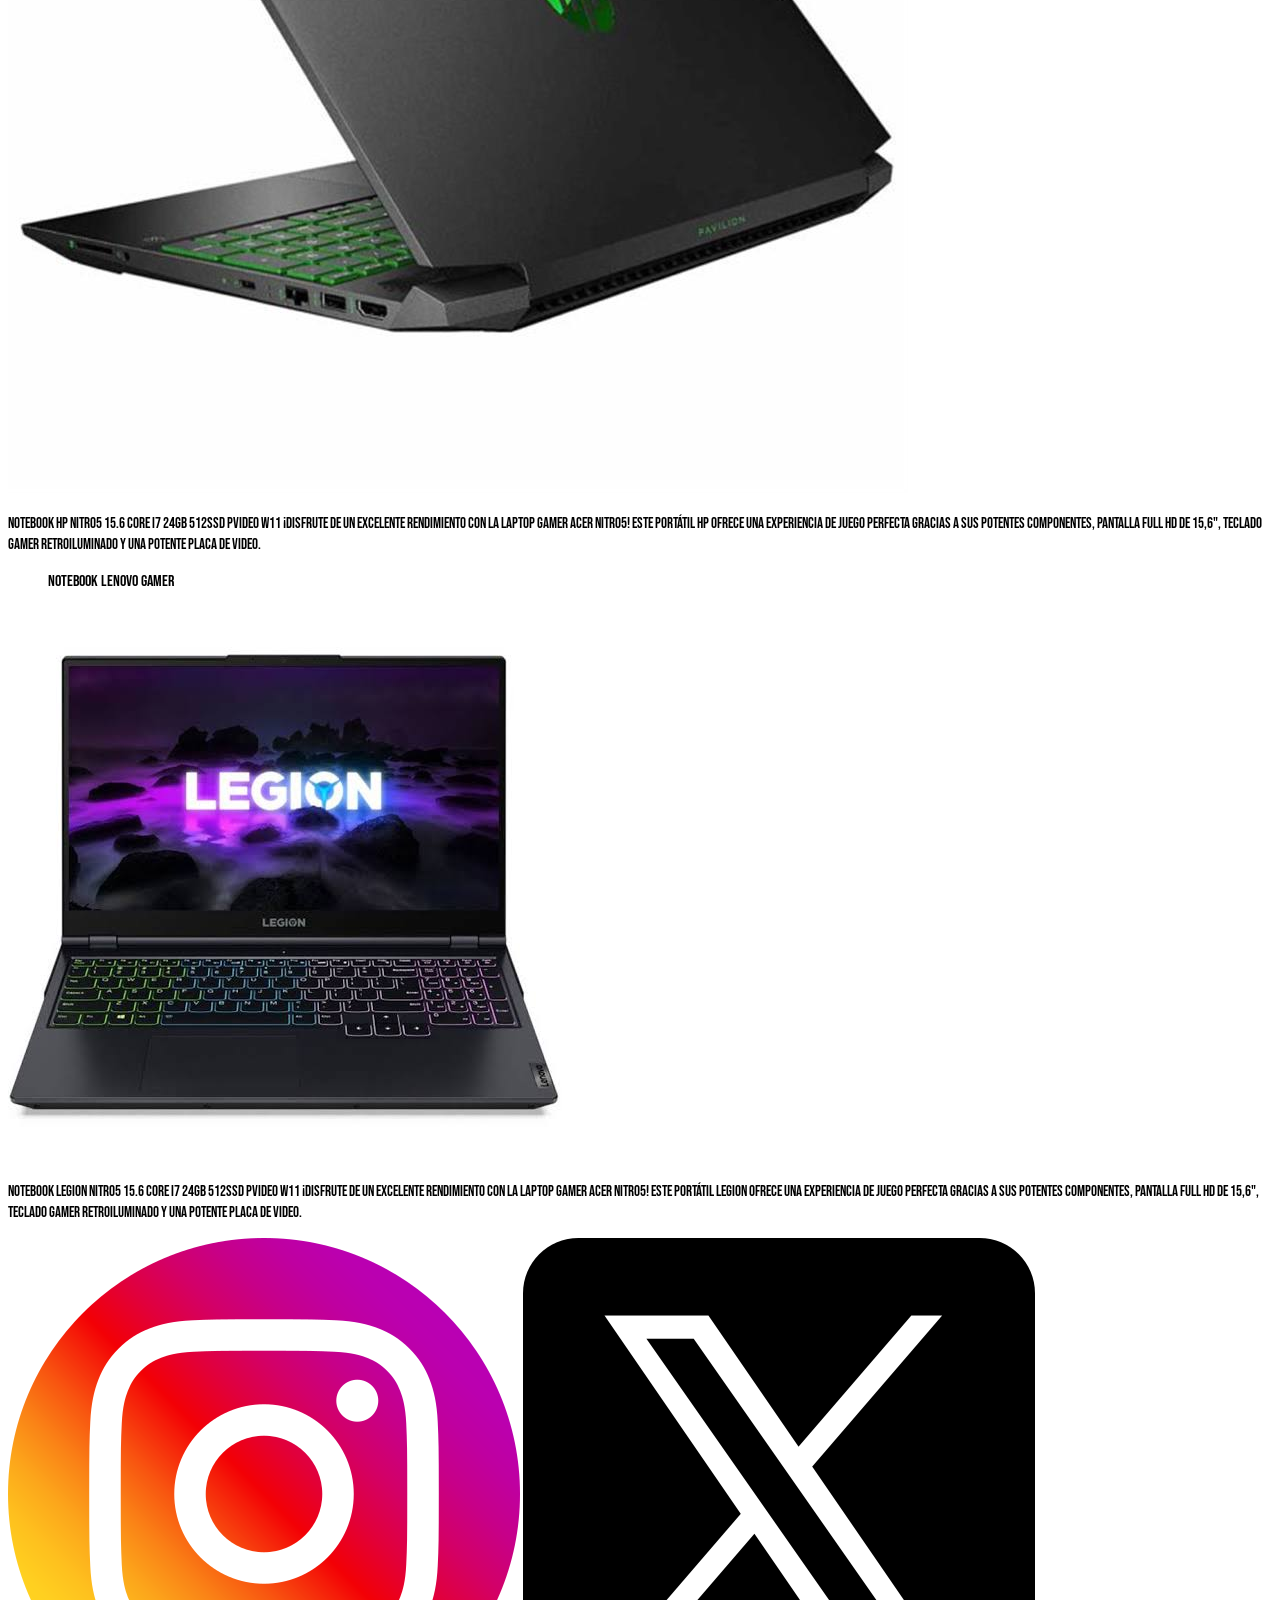
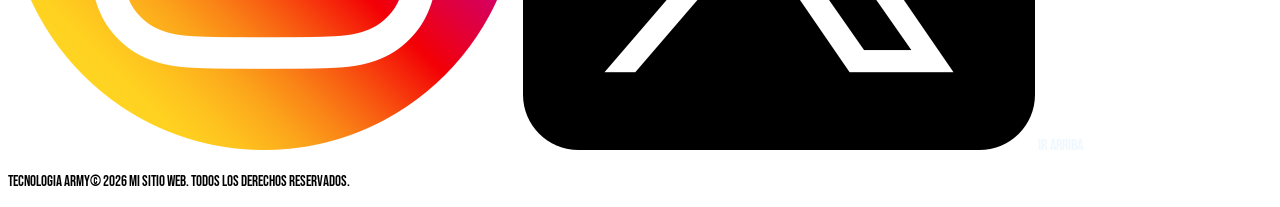
<file: mi-primer-pagina/mi-primer-pagina-main/mi-primer-pagina/pages/gaming.html>
<!DOCTYPE html>
<html lang="en">
<head>
    <meta charset="UTF-8">
    <meta name="viewport" content="width=device-width, initial-scale=1.0">
    <title>Tecnologia Army - Gaming</title>
    <link rel="stylesheet" href="../CSS/styles.css">
    <link rel="preconnect" href="https://fonts.googleapis.com">
<link rel="preconnect" href="https://fonts.gstatic.com" crossorigin>
<link href="https://fonts.googleapis.com/css2?family=Bebas+Neue&display=swap" rel="stylesheet">
</head>
<body>
    <header class="indexHeader" id="arriba">
    <!--navegacion principal-->
    <h1>DESCUBRI TU COMPUTADORA</h1>
        <nav>
            <ul>
                <li><a href="../index.html">Inicio</a></a></li>
                <li><a href="#">Gaming</a></li>
                <li><a href="./trabajo.html">Trabajo</a></li>
                <li><a href="./nosotros.html">Nosotros</a></li>
                <li><a href="./ubicacion.html">Ubicacion</a></li>
            </ul>
    
        </nav>    
    <nav> <h2> aca tenes las mejores PC/NOTEBOOKS gamer del mercado Argentino</h2></nav>
    </header>


<h2>NOTEBOOKS GAMERS Y MAS</h2>
<section>
<ul>Notebook Acer</ul>
<img src="../assets/notebook acer gamer.jpg" alt="">
<p>Notebook Acer Nitro5 15.6 Core I7 24gb 512ssd Pvideo W11
¡Disfrute de un excelente rendimiento con la laptop Gamer Acer Nitro5! Este portátil Acer ofrece una experiencia de juego perfecta gracias a sus potentes componentes, pantalla Full HD de 15,6", teclado Gamer retroiluminado y una potente placa de video.
</p>
<ul>Notebook HP GAMER</ul>
<img src="../assets/notebook hp gamer.jpg" alt="">
<p>Notebook HP Nitro5 15.6 Core I7 24gb 512ssd Pvideo W11
¡Disfrute de un excelente rendimiento con la laptop Gamer Acer Nitro5! Este portátil HP ofrece una experiencia de juego perfecta gracias a sus potentes componentes, pantalla Full HD de 15,6", teclado Gamer retroiluminado y una potente placa de video.
</p>
<ul>Notebook LENOVO GAMER</ul>
<img src="../assets/notebook legion gamer.jpg" alt="">
<p>Notebook LEGION Nitro5 15.6 Core I7 24gb 512ssd Pvideo W11
¡Disfrute de un excelente rendimiento con la laptop Gamer Acer Nitro5! Este portátil LEGION ofrece una experiencia de juego perfecta gracias a sus potentes componentes, pantalla Full HD de 15,6", teclado Gamer retroiluminado y una potente placa de video.
</p>
</section>







<footer>
<a href="https://www.instagram.com/rmeghella/?hl=es" target="_blank">
    <img src="../assets/social.png" alt="logo link instagram">
    <a href="https://x.com/home" target="_blank">
                <img src="../assets/gorjeo.png" alt="logo link X"></a>
</a>
<a href="#arriba">Ir arriba</a>
<p>Tecnologia Army© 2026 Mi Sitio Web. Todos los derechos reservados.</p>
    </footer>
</body>
</html>
</file>
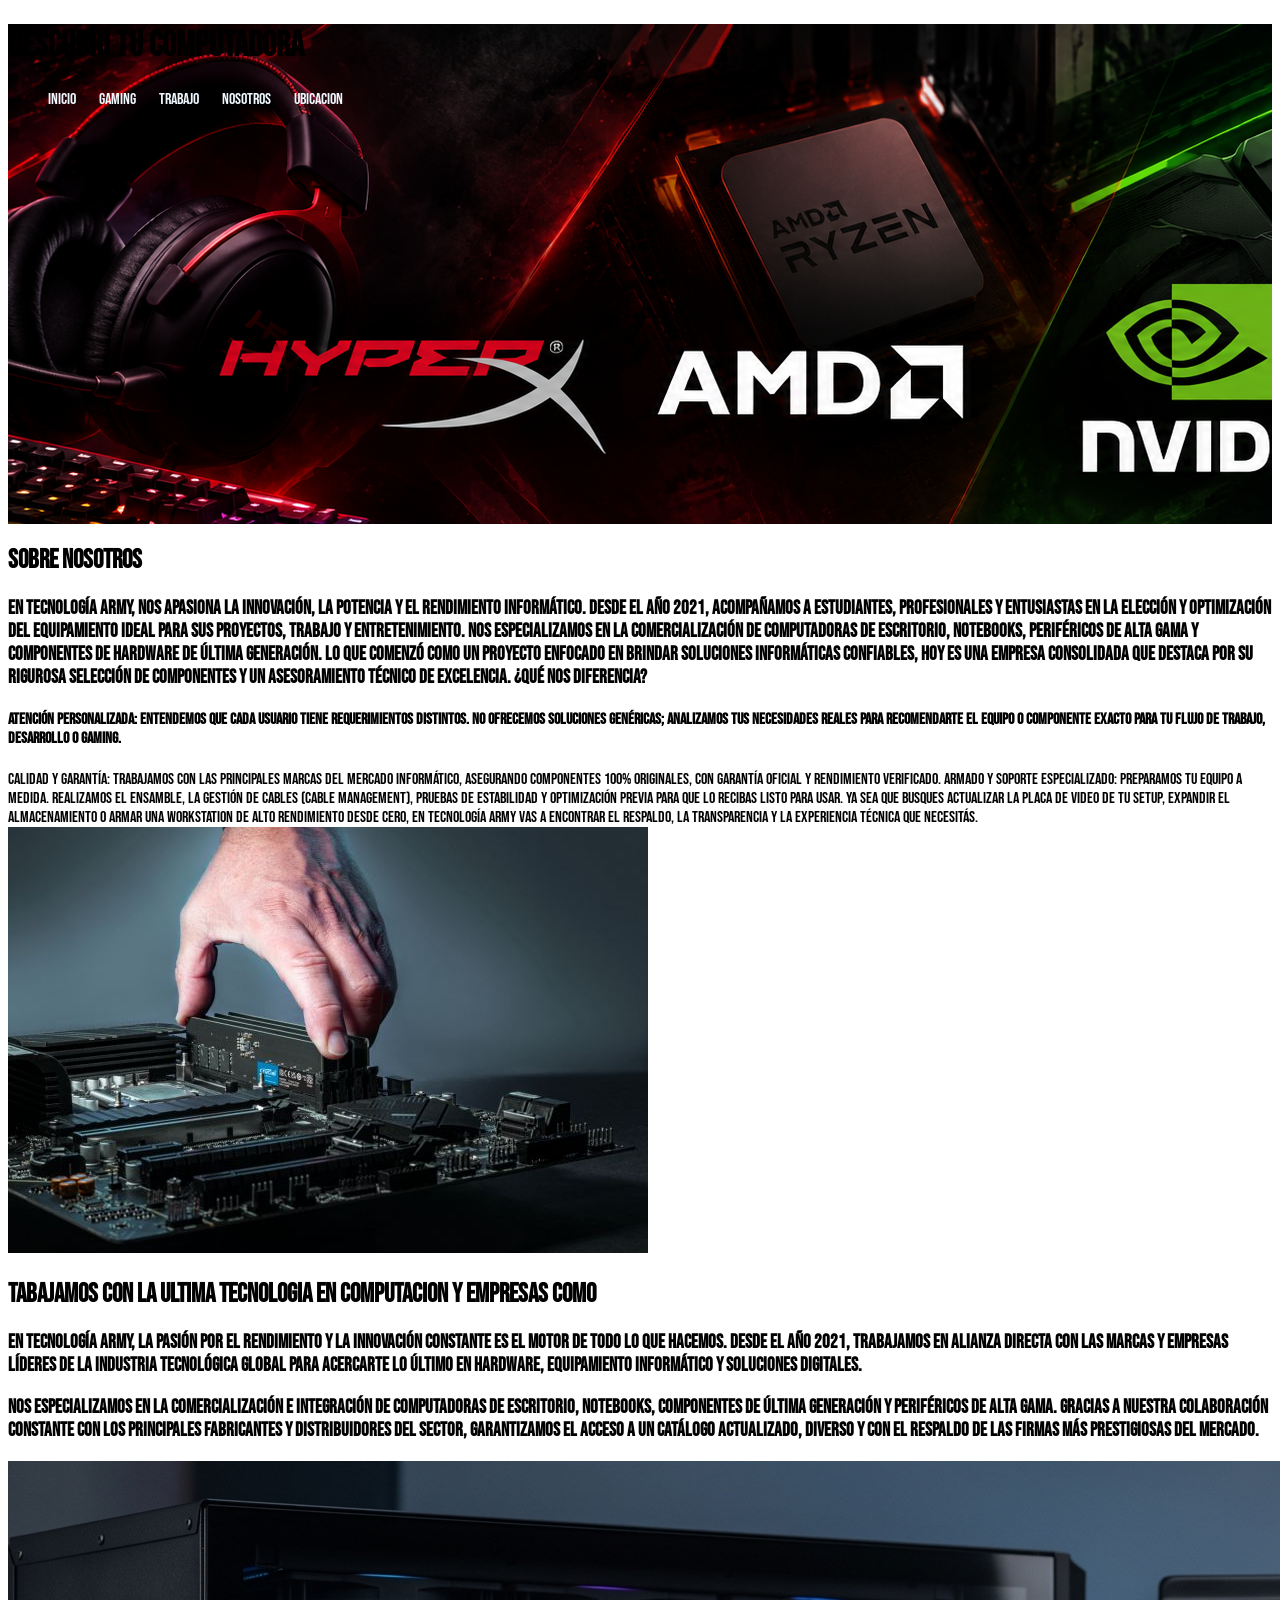
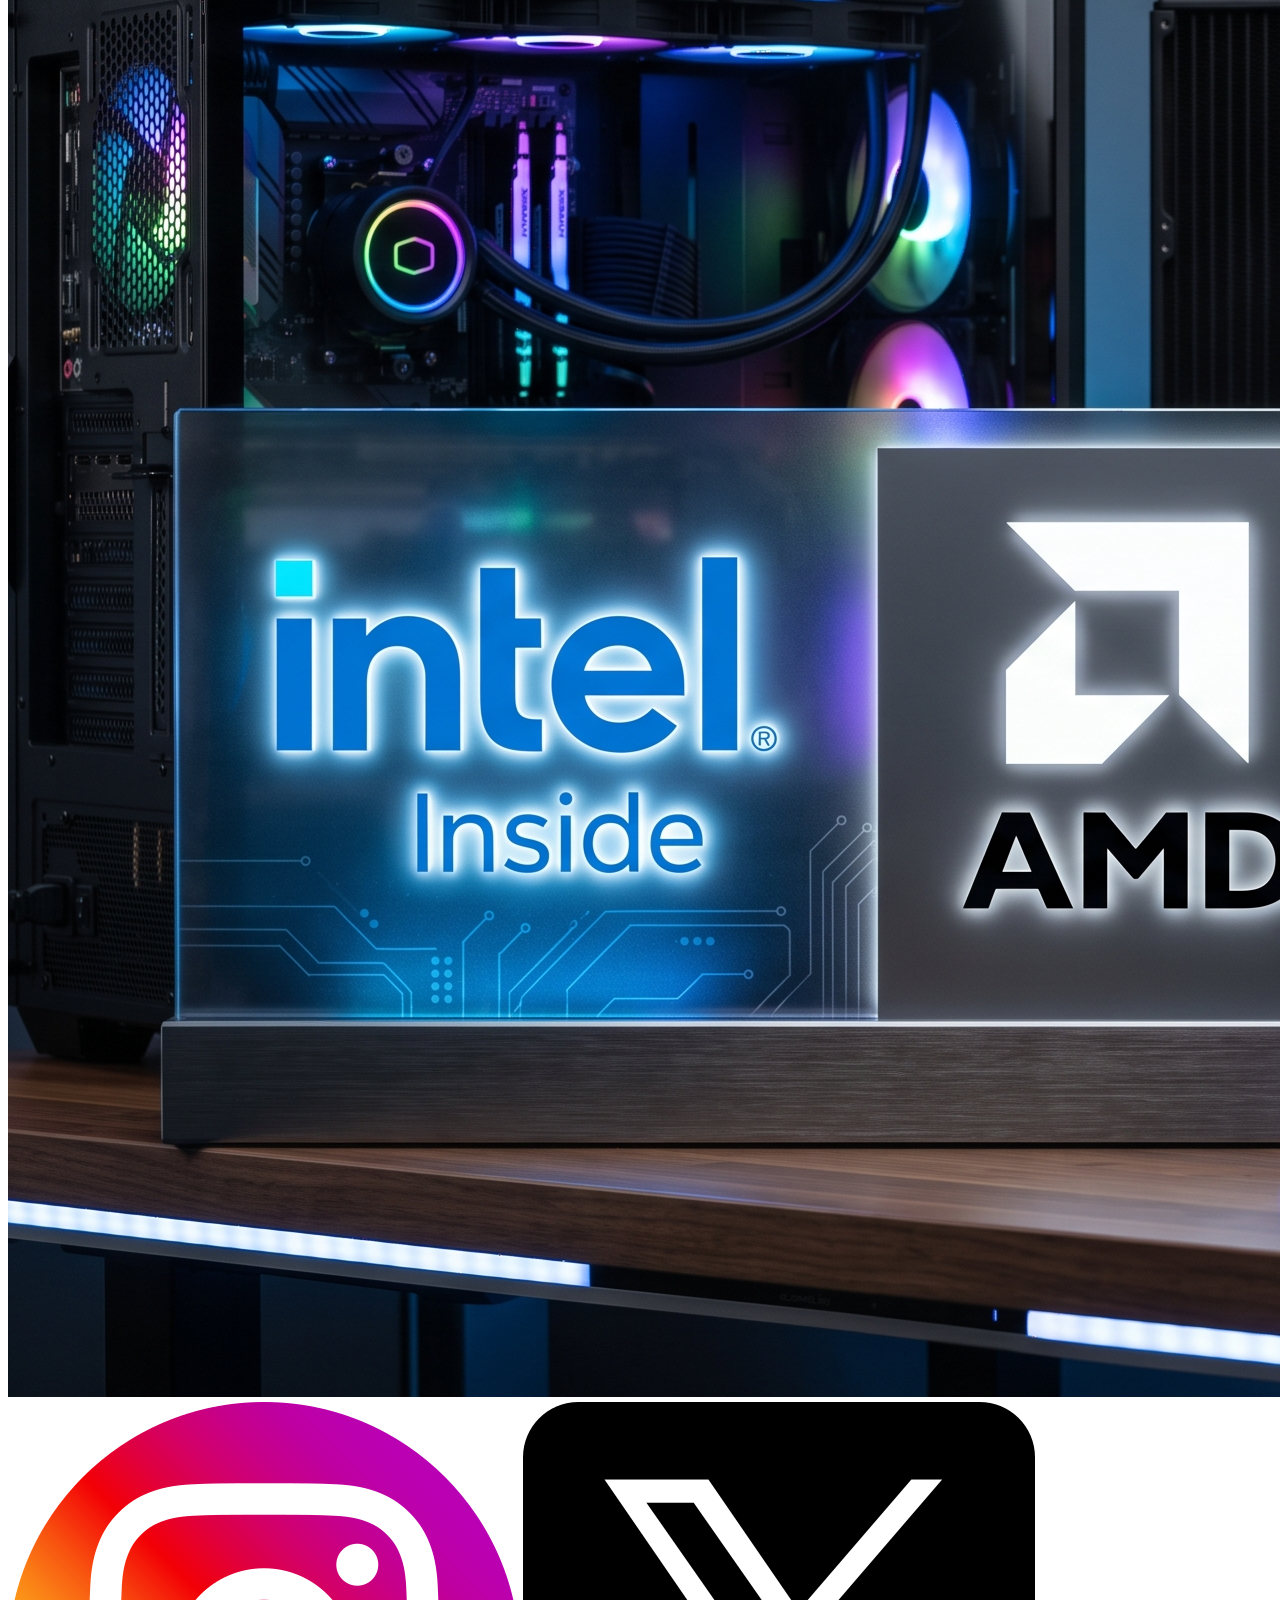
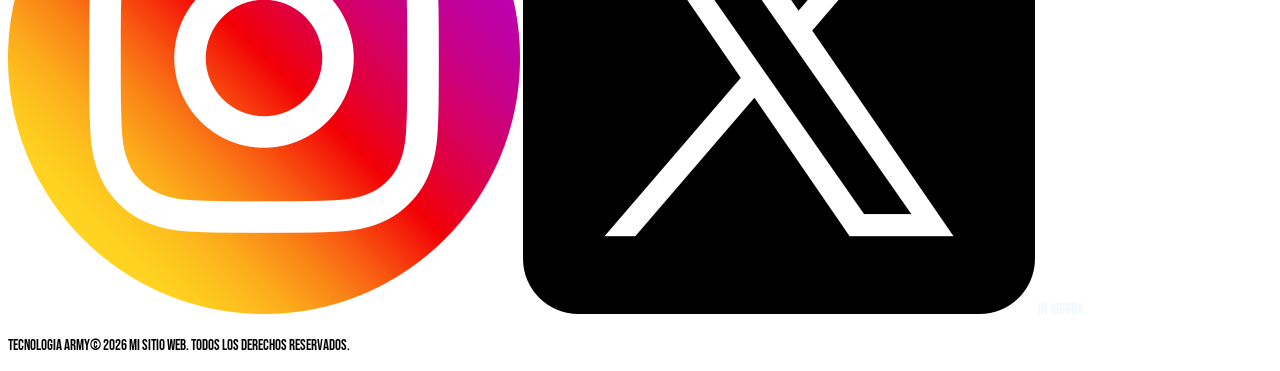
<file: mi-primer-pagina/mi-primer-pagina-main/mi-primer-pagina/pages/nosotros.html>
<!DOCTYPE html>
<html lang="es">
<head>
    <meta charset="UTF-8">
    <meta name="viewport" content="width=device-width, initial-scale=1.0">
    <title>Tecnologia Army - Nosotros</title>
    <link rel="stylesheet" href="../CSS/styles.css">
    <link rel="preconnect" href="https://fonts.googleapis.com">
<link rel="preconnect" href="https://fonts.gstatic.com" crossorigin>
<link href="https://fonts.googleapis.com/css2?family=Bebas+Neue&display=swap" rel="stylesheet">
</head>
<body>
    <header class="indexHeader" id="arriba">
    <!--navegacion principal-->
    <h1>DESCUBRI TU COMPUTADORA</h1>
        <nav>
            <ul>
                <li><a href="../index.html">Inicio</a></a></li>
                <li><a href="./gaming.html">Gaming</a></li>
                <li><a href="./trabajo.html">Trabajo</a></li>
                <li><a href="#">Nosotros</a></li>
                <li><a href="./ubicacion.html">Ubicacion</a></li>
            </ul>
    
        </nav>    
     <nav>
        </header>
        <h2> Sobre Nosotros</h2>
        <h3>
            En Tecnología Army, nos apasiona la innovación, la potencia y el rendimiento informático. Desde el año 2021, acompañamos a estudiantes, profesionales y entusiastas en la elección y optimización del equipamiento ideal para sus proyectos, trabajo y entretenimiento.

Nos especializamos en la comercialización de computadoras de escritorio, notebooks, periféricos de alta gama y componentes de hardware de última generación. Lo que comenzó como un proyecto enfocado en brindar soluciones informáticas confiables, hoy es una empresa consolidada que destaca por su rigurosa selección de componentes y un asesoramiento técnico de excelencia.

¿Qué nos diferencia?</h3>

<h4>Atención Personalizada: Entendemos que cada usuario tiene requerimientos distintos. No ofrecemos soluciones genéricas; analizamos tus necesidades reales para recomendarte el equipo o componente exacto para tu flujo de trabajo, desarrollo o gaming.</h4>

</h4>Calidad y Garantía: Trabajamos con las principales marcas del mercado informático, asegurando componentes 100% originales, con garantía oficial y rendimiento verificado.</h4>

</h4>Armado y Soporte Especializado: Preparamos tu equipo a medida. Realizamos el ensamble, la gestión de cables (cable management), pruebas de estabilidad y optimización previa para que lo recibas listo para usar.</h4>

</h4>Ya sea que busques actualizar la placa de video de tu setup, expandir el almacenamiento o armar una workstation de alto rendimiento desde cero, en Tecnología Army vas a encontrar el respaldo, la transparencia y la experiencia técnica que necesitás.</h4>
       <img src="../assets/armado.jpg" alt="">
     </nav>
 <nav>
        <h2> TABAJAMOS CON LA ULTIMA TECNOLOGIA EN COMPUTACION Y EMPRESAS COMO</h2>
        <h3>En Tecnología Army, la pasión por el rendimiento y la innovación constante es el motor de todo lo que hacemos. Desde el año 2021, trabajamos en alianza directa con las marcas y empresas líderes de la industria tecnológica global para acercarte lo último en hardware, equipamiento informático y soluciones digitales.
        <h3>Nos especializamos en la comercialización e integración de computadoras de escritorio, notebooks, componentes de última generación y periféricos de alta gama. Gracias a nuestra colaboración constante con los principales fabricantes y distribuidores del sector, garantizamos el acceso a un catálogo actualizado, diverso y con el respaldo de las firmas más prestigiosas del mercado.</h3>
    <img src="../assets/Gemini_Generated_Image_7nnfe97nnfe97nnf.jpg" alt="">
    </nav>


  <footer>
<a href="https://www.instagram.com/rmeghella/?hl=es" target="_blank">
    <img src="../assets/social.png" alt="logo link instagram">
    <a href="https://x.com/home" target="_blank">
                <img src="../assets/gorjeo.png" alt="logo link X"></a>
</a>
<a href="#arriba">Ir arriba</a>
<p>Tecnologia Army© 2026 Mi Sitio Web. Todos los derechos reservados.</p>
    </footer>
</body>
</html>
</file>
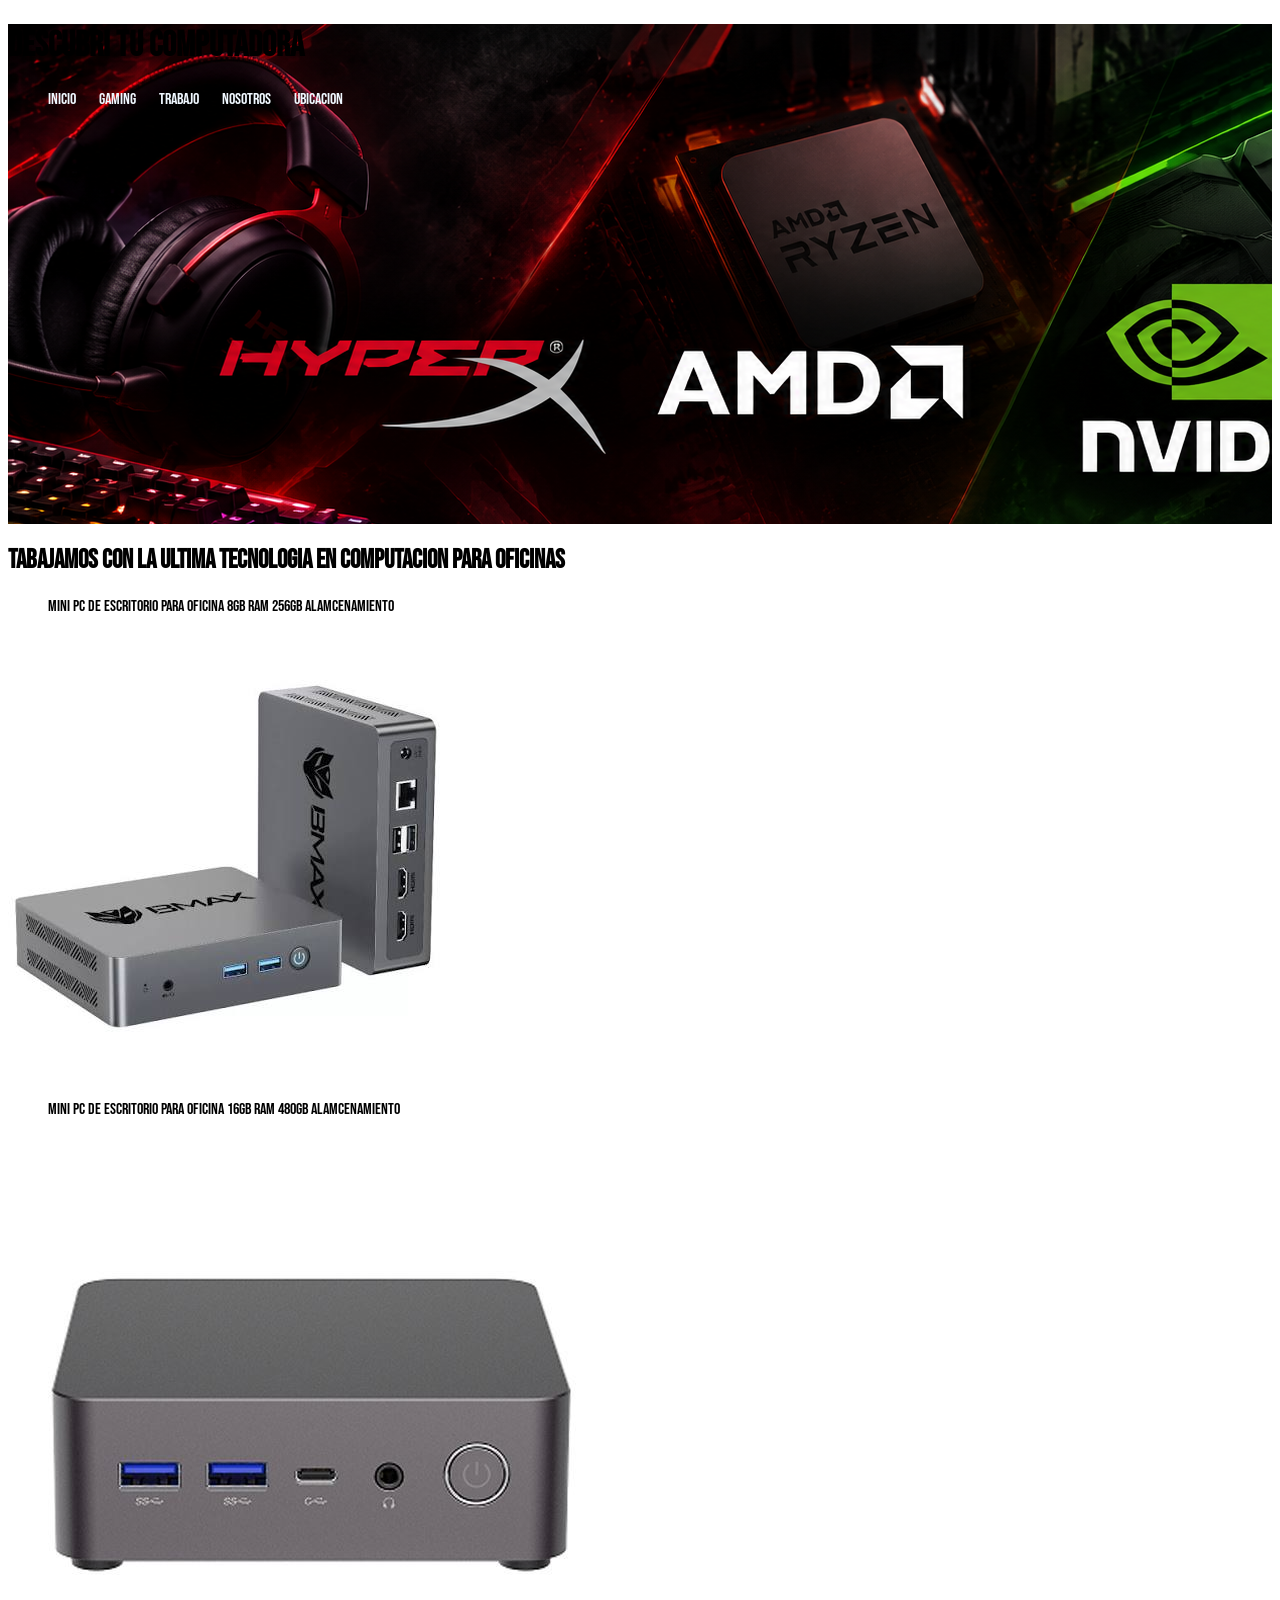
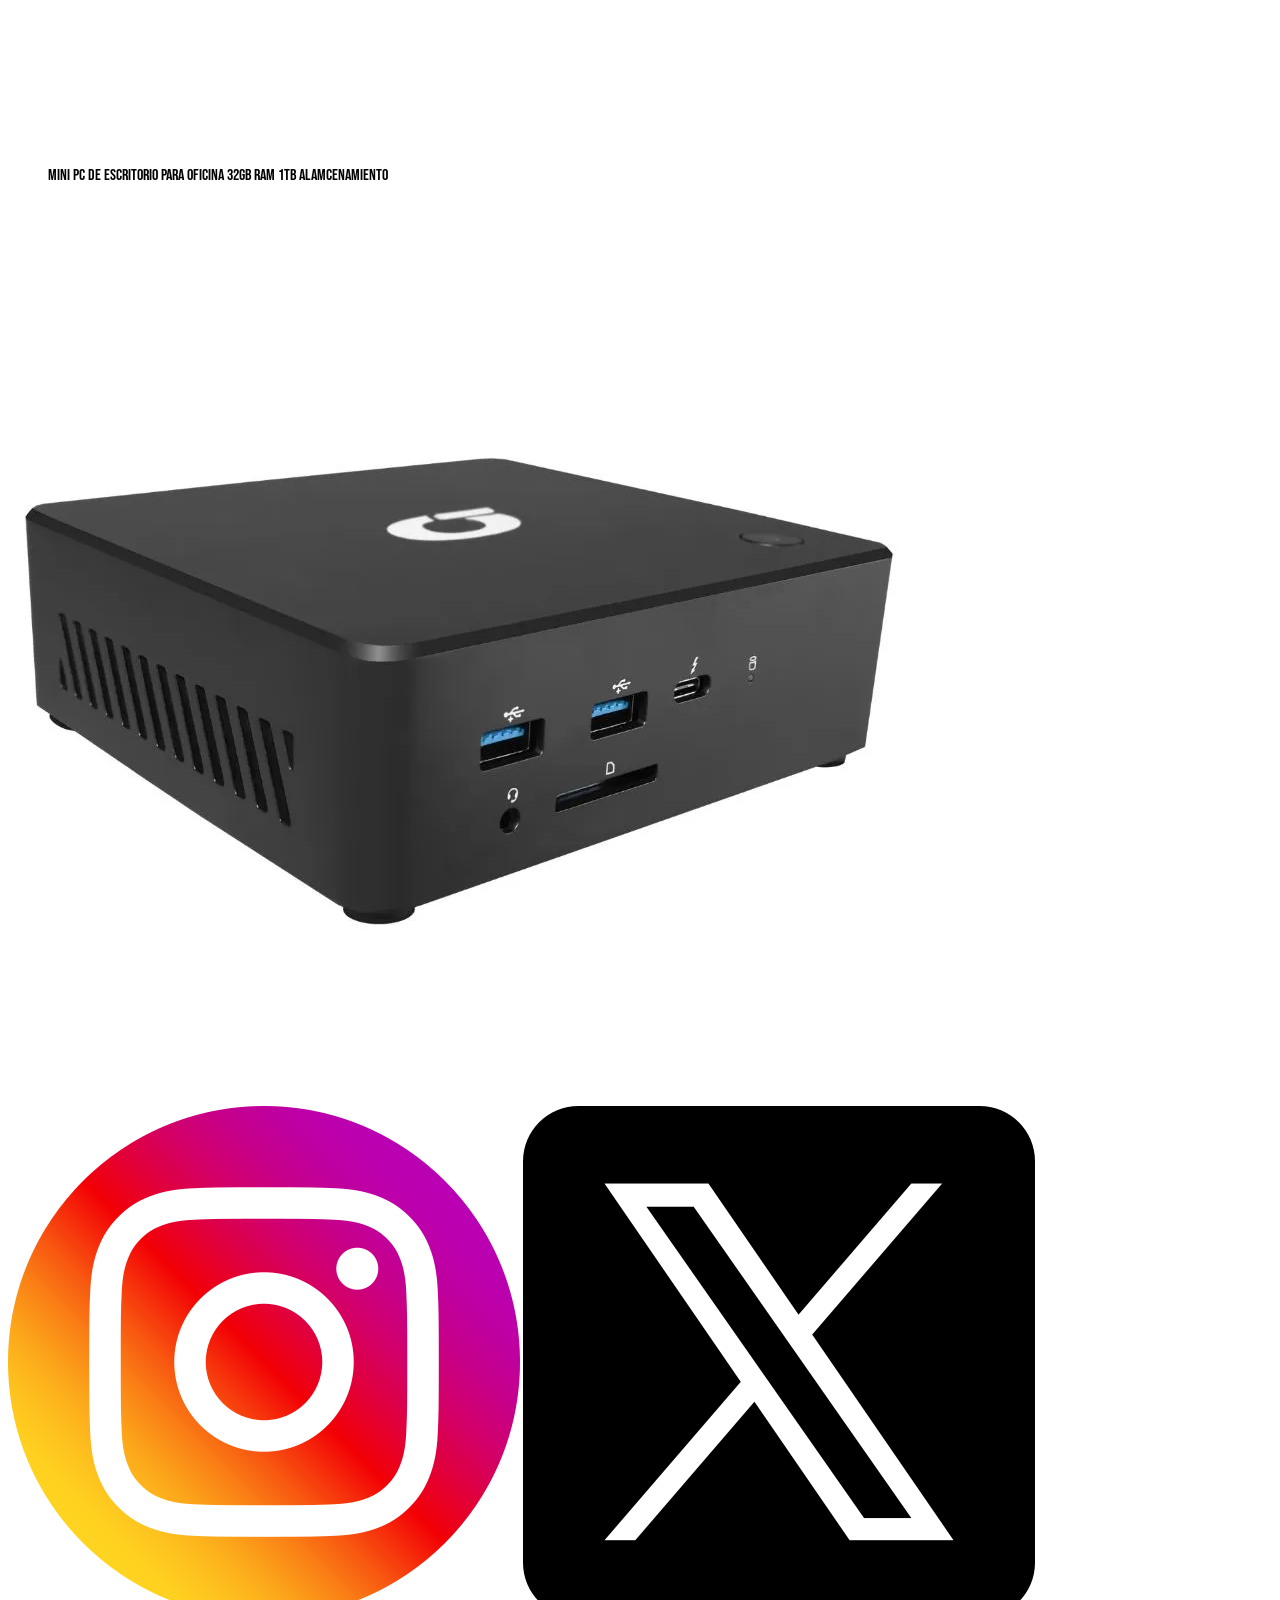
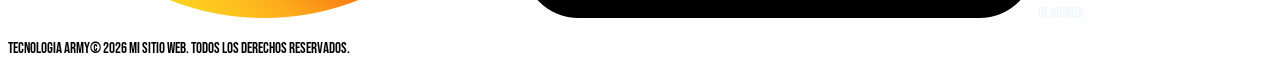
<file: mi-primer-pagina/mi-primer-pagina-main/mi-primer-pagina/pages/trabajo.html>
<!DOCTYPE html>
<html lang="en">
<head>
    <meta charset="UTF-8">
    <meta name="viewport" content="width=device-width, initial-scale=1.0">
    <title>Tecnologia Army - Trabajo</title>
    <link rel="stylesheet" href="../CSS/styles.css">
    <link rel="preconnect" href="https://fonts.googleapis.com">
<link rel="preconnect" href="https://fonts.gstatic.com" crossorigin>
<link href="https://fonts.googleapis.com/css2?family=Bebas+Neue&display=swap" rel="stylesheet">
</head>
<body>
    <header class="indexHeader" id="arriba">
    <!--navegacion principal-->
    <h1>DESCUBRI TU COMPUTADORA</h1>
        <nav>
            <ul>
                <li><a href="../index.html">Inicio</a></a></li>
                <li><a href="./gaming.html">Gaming</a></li>
                <li><a href="#">Trabajo</a></li>
                <li><a href="./nosotros.html">Nosotros</a></li>
                <li><a href="./ubicacion.html">Ubicacion</a></li>
            </ul>
    
        </nav>    
    </header>
    <nav>
        <h2> TABAJAMOS CON LA ULTIMA TECNOLOGIA EN COMPUTACION PARA OFICINAS</h2>
<section>  
        <ul>Mini PC de escritorio para Oficina 8GB RAM 256GB ALAMCENAMIENTO</ul>
            <img src="../assets/minipc.jpg" alt="">
            <ul>Mini PC de escritorio para Oficina 16GB RAM 480GB ALAMCENAMIENTO</ul>
        <img src="../assets/minipc3.jpg" alt="">
            <ul>Mini PC de escritorio para Oficina 32GB RAM 1TB ALAMCENAMIENTO</ul>
<img src="../assets/minipc2.webp" alt="">
</section>
</nav>





    <footer>
            <a href="https://www.instagram.com/rmeghella/?hl=es" target="_blank">
                <img src="../assets/social.png" alt="logo link instagram"></a>
    <a href="https://x.com/home" target="_blank">
                <img src="../assets/gorjeo.png" alt="logo link X"></a>
<a href="#arriba">Ir arriba</a>
<p>Tecnologia Army© 2026 Mi Sitio Web. Todos los derechos reservados.</p>
    </footer>
</body>
</html>
</file>
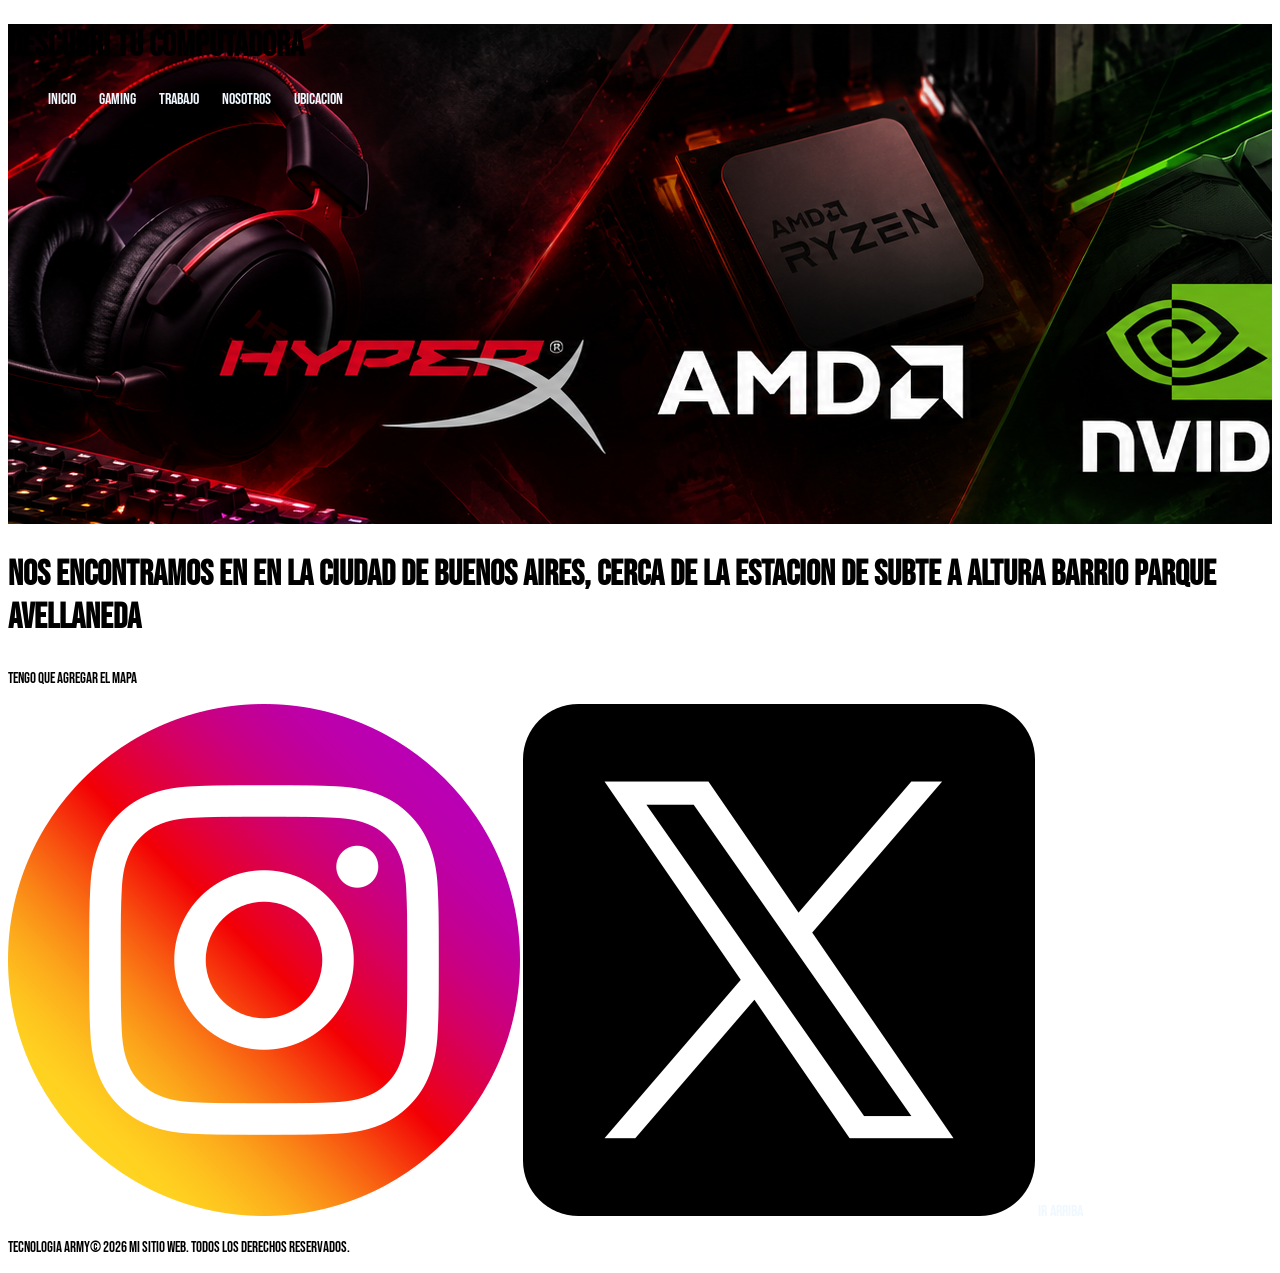
<file: mi-primer-pagina/mi-primer-pagina-main/mi-primer-pagina/pages/ubicacion.html>
<!DOCTYPE html>
<html lang="en">
<head>
    <meta charset="UTF-8">
    <meta name="viewport" content="width=device-width, initial-scale=1.0">
    <title>Tecnologia Army - Ubicacion</title>
    <link rel="stylesheet" href="../CSS/styles.css">
    <link rel="preconnect" href="https://fonts.googleapis.com">
<link rel="preconnect" href="https://fonts.gstatic.com" crossorigin>
<link href="https://fonts.googleapis.com/css2?family=Bebas+Neue&display=swap" rel="stylesheet">
</head>
<body>
     <header class="indexHeader" id="arriba">
    <!--navegacion principal-->
    <h1>DESCUBRI TU COMPUTADORA</h1>
        <nav>
            <ul>
                <li><a href="../index.html">Inicio</a></a></li>
                <li><a href="./gaming.html">Gaming</a></li>
                <li><a href="./trabajo.html">Trabajo</a></li>
                <li><a href="./nosotros.html">Nosotros</a></li>
                <li><a href="#">Ubicacion</a></li>
            </ul>
    
        </nav>    
    
    </header>

    <nav>
        <h1>Nos encontramos en en la Ciudad de Buenos Aires, cerca de la estacion de Subte A altura barrio Parque Avellaneda</h1>
        <p> tengo que agregar el mapa</p>
    </nav>
  <footer>
<a href="https://www.instagram.com/rmeghella/?hl=es" target="_blank">
    <img src="../assets/social.png" alt="logo link instagram">
    <a href="https://x.com/home" target="_blank">
                <img src="../assets/gorjeo.png" alt="logo link X"></a>
</a>
<a href="#arriba">Ir arriba</a>
<p>Tecnologia Army© 2026 Mi Sitio Web. Todos los derechos reservados.</p>
    </footer>
</body>
</html>
</file>
<file: mi-primer-pagina/mi-primer-pagina-main/mi-primer-pagina/CSS/styles.css>
/* estilos generales*/
 *{
  font-family: "Bebas Neue", sans-serif;
}
li{list-style: none;
display: flex;
    gap: 20px;        /* Controla el espacio entre los elementos */
    padding: 0;       /* Elimina el espacio interno predeterminado */
    margin: 0;        /* Elimina los márgenes predeterminados */
}
li {
    display: inline-block;
    margin-right: 20px; /* Espacio entre cada elemento */
}
a{ text-decoration: none;
color:aliceblue;
}


/*header*/
.indexHeader{background-image: url(../assets/header.png);
height: 500px;}
.headerH1{
    width: 100%;
    color: aliceblue;
    
}
/*main*/
.body1{
    background-color: #131314;
    color: #e3e3e3; /* Color de texto claro para que haga buen contraste */
}

h1 {
    font-size: 2.2rem;
}

h2 {
    font-size: 1.6rem;
}

h3 {
    font-size: 1.2rem; /* Esto achica el título de cada modelo de PC */
}

p {
    font-size: 0.95rem; /* Esto achica el texto de la descripción */
    line-height: 1.4;
}

/*footer*/


/* Si tienen una clase, por ejemplo .social-icon */
.iconx {
    width: 32px;  /* O el tamaño en píxeles que prefieras, ej: 24px, 40px */
    height: auto; /* Mantiene la proporción original */
}
.iconinsta {
    width: 32px;  /* O el tamaño en píxeles que prefieras, ej: 24px, 40px */
    height: auto; /* Mantiene la proporción original */
}

.copyr {
    text-align: center;
}
</file>
